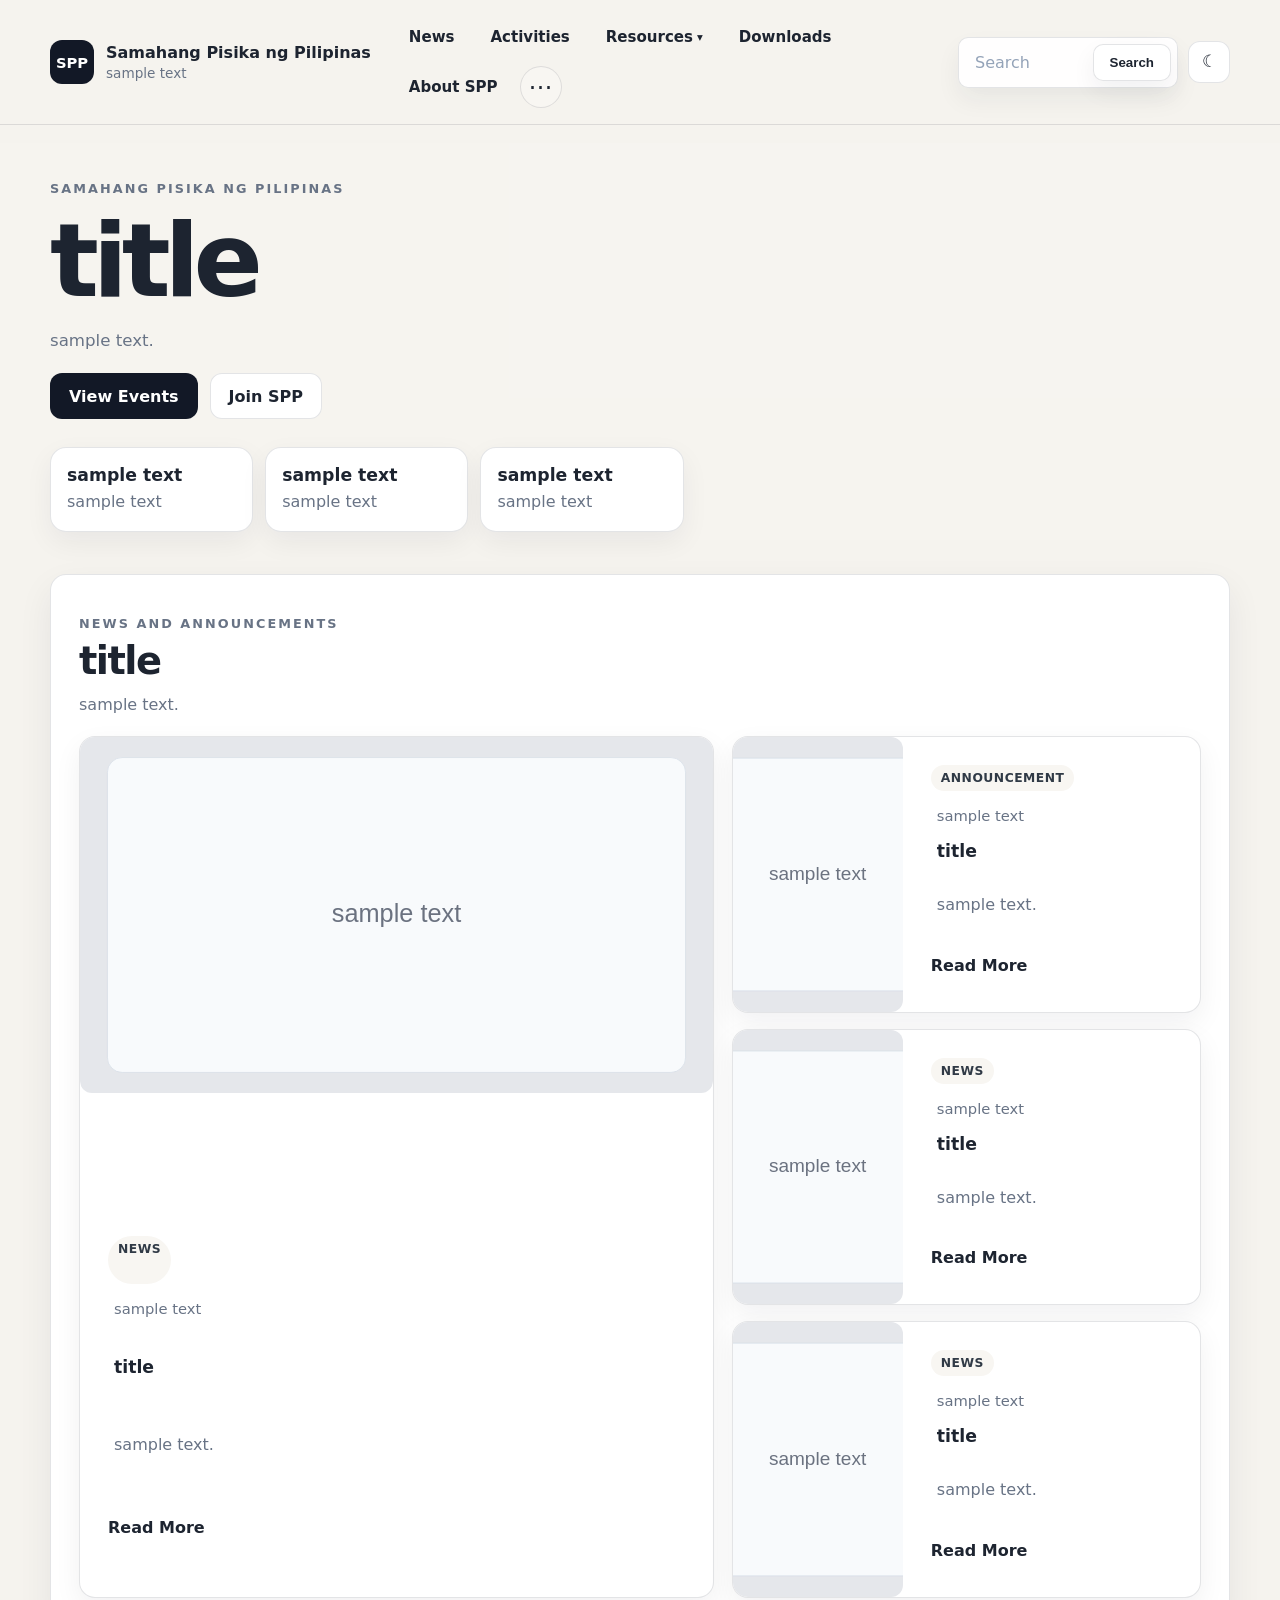
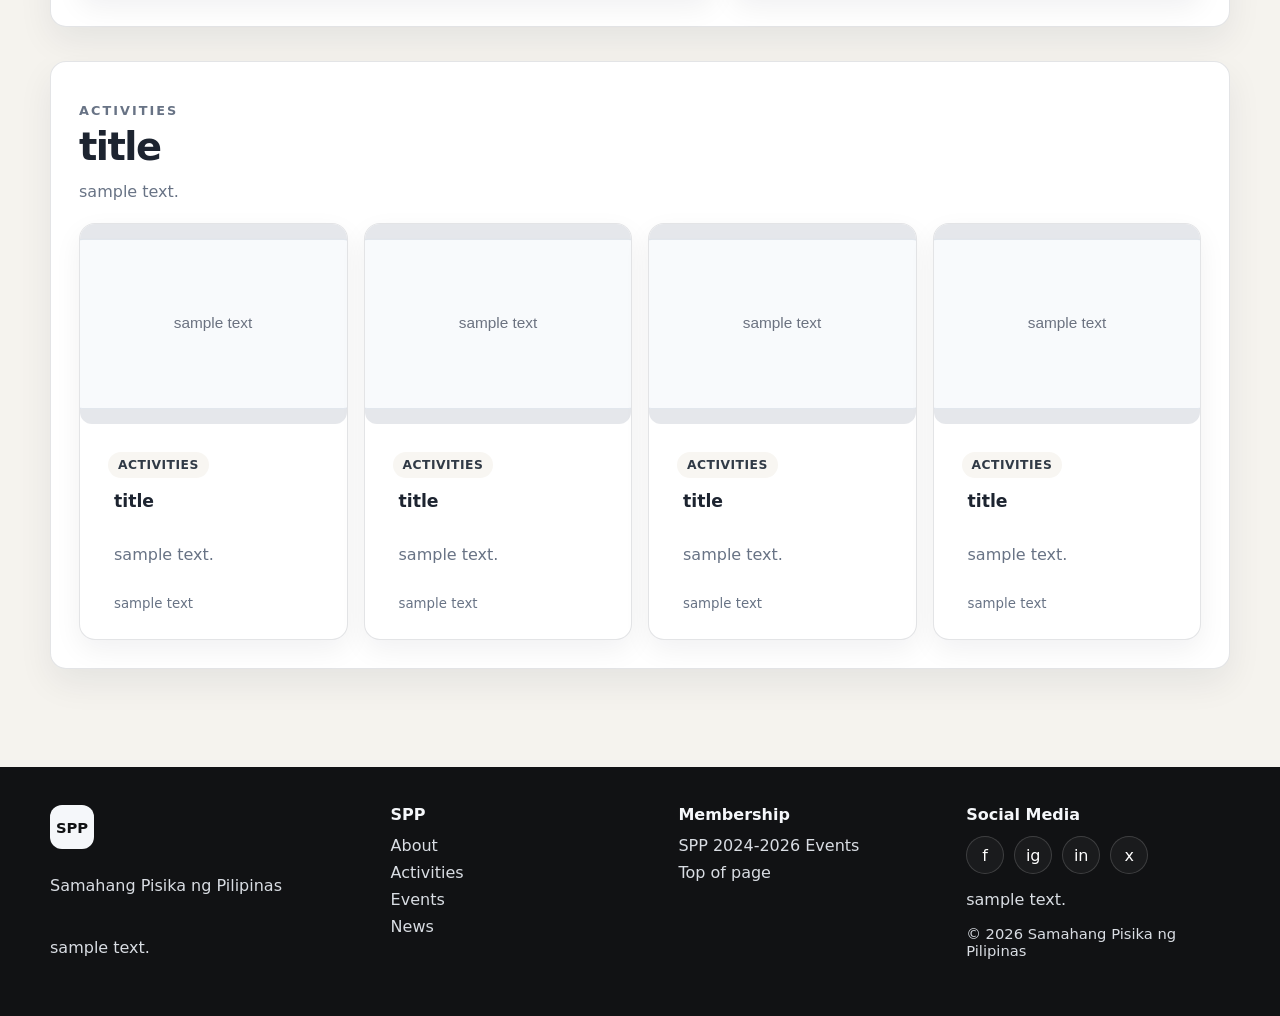
<file: index.html>
<!DOCTYPE html>
<html lang="en">

<head>
    <meta charset="UTF-8" />
    <meta name="viewport" content="width=device-width, initial-scale=1.0" />
    <title>Samahang Pisika ng Pilipinas</title>
    <link rel="stylesheet" href="styles.css" />
    <script src="app.js" defer></script>
</head>

<body>
    <a class="skip-link" href="#main-content">Skip to content</a>

    <header class="site-header">
        <div class="shell header-inner">
            <a class="brand" href="#top" aria-label="Samahang Pisika ng Pilipinas home">
                <span class="brand-mark" aria-hidden="true">SPP</span>
                <span class="brand-copy">
                    <strong>Samahang Pisika ng Pilipinas</strong>
                    <span>sample text</span>
                </span>
            </a>

            <div class="header-nav-group">
                <nav class="desktop-nav" aria-label="Primary navigation">
                    <a href="#news">News</a>
                    <a href="#activities">Activities</a>
                    <div class="nav-dropdown">
                        <a href="#resources" class="nav-dropdown-toggle">Resources <span class="dropdown-chevron">&#x25BE;</span></a>
                        <div class="nav-dropdown-panel" aria-label="Resources submenu">
                            <a href="#membership-faq">Membership FAQ</a>
                            <a href="#proceedings">Proceedings of the SPP</a>
                            <a href="#videos-webinars">Videos and Webinars</a>
                            <a href="#pisika-journal">Pisika Journal</a>
                        </div>
                    </div>
                    <a href="#downloads">Downloads</a>
                    <a href="#about">About SPP</a>
                    <details class="year-menu">
                        <summary aria-label="Open conference year choices">⋯</summary>
                        <div class="year-menu-panel" aria-label="Conference year choices">
                            <a href="spp2024.html" id="year-btn-2024" class="year-menu-link">SPP2024</a>
                            <a href="spp2025.html" id="year-btn-2025" class="year-menu-link">SPP2025</a>
                            <a href="spp2026.html" id="year-btn-2026" class="year-menu-link">SPP2026</a>
                        </div>
                    </details>
                </nav>
            </div>

            <div class="header-tools">
                <form class="search-box" role="search">
                    <input type="search" aria-label="Search the dashboard" placeholder="Search" />
                    <button type="submit">Search</button>
                </form>

                <button class="theme-toggle" type="button" data-theme-toggle aria-label="Switch to dark mode">
                    <span class="theme-icon theme-icon-moon" aria-hidden="true">☾</span>
                    <span class="theme-icon theme-icon-sun" aria-hidden="true">☀</span>
                </button>

                <details class="mobile-nav">
                    <summary class="mobile-nav-toggle" aria-label="Open menu">
                        <span class="hamburger" aria-hidden="true">
                            <span></span>
                            <span></span>
                            <span></span>
                        </span>
                        <span class="mobile-nav-label">Menu</span>
                    </summary>
                    <nav class="mobile-nav-panel" aria-label="Mobile navigation">
                        <a href="#news">News</a>
                        <a href="#activities">Activities</a>
                        <details class="mobile-sub-menu">
                            <summary>Resources <span class="dropdown-chevron">&#x25BE;</span></summary>
                            <div class="mobile-sub-menu-panel">
                                <a href="#membership-faq">Membership FAQ</a>
                                <a href="#proceedings">Proceedings of the SPP</a>
                                <a href="#videos-webinars">Videos and Webinars</a>
                                <a href="#pisika-journal">Pisika Journal</a>
                            </div>
                        </details>
                        <a href="#downloads">Downloads</a>
                        <a href="#about">About SPP</a>
                        <div class="mobile-nav-years" aria-label="Conference year choices">
                            <a href="spp2024.html" id="mob-year-btn-2024" class="year-menu-link">SPP2024</a>
                            <a href="spp2025.html" id="mob-year-btn-2025" class="year-menu-link">SPP2025</a>
                            <a href="spp2026.html" id="mob-year-btn-2026" class="year-menu-link">SPP2026</a>
                        </div>
                    </nav>
                </details>
            </div>
        </div>
    </header>

    <main id="main-content">
        <section class="hero section-shell" id="top">
            <div class="hero-grid shell">
                <div class="hero-copy">
                    <p class="eyebrow">SAMAHANG PISIKA NG PILIPINAS</p>
                    <h1>title</h1>
                    <p class="hero-text">sample text.</p>

                    <div class="hero-actions">
                        <a class="button button-primary" href="#events">View Events</a>
                        <a class="button button-secondary" href="#about">Join SPP</a>
                    </div>

                    <div class="hero-meta" aria-label="Quick highlights">
                        <article>
                            <strong>sample text</strong>
                            <span>sample text</span>
                        </article>
                        <article>
                            <strong>sample text</strong>
                            <span>sample text</span>
                        </article>
                        <article>
                            <strong>sample text</strong>
                            <span>sample text</span>
                        </article>
                    </div>
                </div>
            </div>
        </section>


        <section class="section shell" id="news">
            <div class="section-header">
                <div>
                    <p class="eyebrow">News and Announcements</p>
                    <h2>title</h2>
                    <p>sample text.</p>
                </div>
            </div>

            <div class="news-layout">
                <article class="featured-news">
                    <img src="data:image/svg+xml;charset=UTF-8,<svg xmlns='http://www.w3.org/2000/svg' viewBox='0 0 1200 700'><rect width='1200' height='700' rx='36' fill='%23e5e7eb'/><rect x='52' y='52' width='1096' height='596' rx='28' fill='%23f8fafc' stroke='%23cbd5e1'/><text x='50%25' y='50%25' text-anchor='middle' dominant-baseline='middle' fill='%236b7280' font-family='Segoe UI,Arial,sans-serif' font-size='48'>sample text</text></svg>"
                        alt="sample text" />
                    <div class="card-body">
                        <span class="card-chip">News</span>
                        <p class="card-meta-line">sample text</p>
                        <h3>title</h3>
                        <p>sample text.</p>
                        <a class="text-button" href="#news">Read More</a>
                    </div>
                </article>

                <div class="news-stack">
                    <article class="news-card">
                        <img src="data:image/svg+xml;charset=UTF-8,<svg xmlns='http://www.w3.org/2000/svg' viewBox='0 0 800 520'><rect width='800' height='520' rx='28' fill='%23e5e7eb'/><rect x='40' y='40' width='720' height='440' rx='22' fill='%23f8fafc' stroke='%23cbd5e1'/><text x='50%25' y='50%25' text-anchor='middle' dominant-baseline='middle' fill='%236b7280' font-family='Segoe UI,Arial,sans-serif' font-size='36'>sample text</text></svg>"
                            alt="sample text" />
                        <div class="card-body">
                            <span class="card-chip">Announcement</span>
                            <p class="card-meta-line">sample text</p>
                            <h3>title</h3>
                            <p>sample text.</p>
                            <a class="text-button" href="#news">Read More</a>
                        </div>
                    </article>

                    <article class="news-card">
                        <img src="data:image/svg+xml;charset=UTF-8,<svg xmlns='http://www.w3.org/2000/svg' viewBox='0 0 800 520'><rect width='800' height='520' rx='28' fill='%23e5e7eb'/><rect x='40' y='40' width='720' height='440' rx='22' fill='%23f8fafc' stroke='%23cbd5e1'/><text x='50%25' y='50%25' text-anchor='middle' dominant-baseline='middle' fill='%236b7280' font-family='Segoe UI,Arial,sans-serif' font-size='36'>sample text</text></svg>"
                            alt="sample text" />
                        <div class="card-body">
                            <span class="card-chip">News</span>
                            <p class="card-meta-line">sample text</p>
                            <h3>title</h3>
                            <p>sample text.</p>
                            <a class="text-button" href="#news">Read More</a>
                        </div>
                    </article>

                    <article class="news-card">
                        <img src="data:image/svg+xml;charset=UTF-8,<svg xmlns='http://www.w3.org/2000/svg' viewBox='0 0 800 520'><rect width='800' height='520' rx='28' fill='%23e5e7eb'/><rect x='40' y='40' width='720' height='440' rx='22' fill='%23f8fafc' stroke='%23cbd5e1'/><text x='50%25' y='50%25' text-anchor='middle' dominant-baseline='middle' fill='%236b7280' font-family='Segoe UI,Arial,sans-serif' font-size='36'>sample text</text></svg>"
                            alt="sample text" />
                        <div class="card-body">
                            <span class="card-chip">News</span>
                            <p class="card-meta-line">sample text</p>
                            <h3>title</h3>
                            <p>sample text.</p>
                            <a class="text-button" href="#news">Read More</a>
                        </div>
                    </article>
                </div>
            </div>
        </section>

        <section class="section shell" id="activities">
            <div class="section-header">
                <div>
                    <p class="eyebrow">Activities</p>
                    <h2>title</h2>
                    <p>sample text.</p>
                </div>
            </div>

            <div class="card-grid activity-grid">
                <article class="content-card">
                    <img src="data:image/svg+xml;charset=UTF-8,<svg xmlns='http://www.w3.org/2000/svg' viewBox='0 0 800 520'><rect width='800' height='520' rx='28' fill='%23e5e7eb'/><rect x='40' y='40' width='720' height='440' rx='22' fill='%23f8fafc' stroke='%23cbd5e1'/><text x='50%25' y='50%25' text-anchor='middle' dominant-baseline='middle' fill='%236b7280' font-family='Segoe UI,Arial,sans-serif' font-size='40'>sample text</text></svg>"
                        alt="sample text" />
                    <div class="card-body">
                        <span class="card-chip">Activities</span>
                        <h3>title</h3>
                        <p>sample text.</p>
                        <small>sample text</small>
                    </div>
                </article>

                <article class="content-card">
                    <img src="data:image/svg+xml;charset=UTF-8,<svg xmlns='http://www.w3.org/2000/svg' viewBox='0 0 800 520'><rect width='800' height='520' rx='28' fill='%23e5e7eb'/><rect x='40' y='40' width='720' height='440' rx='22' fill='%23f8fafc' stroke='%23cbd5e1'/><text x='50%25' y='50%25' text-anchor='middle' dominant-baseline='middle' fill='%236b7280' font-family='Segoe UI,Arial,sans-serif' font-size='40'>sample text</text></svg>"
                        alt="sample text" />
                    <div class="card-body">
                        <span class="card-chip">Activities</span>
                        <h3>title</h3>
                        <p>sample text.</p>
                        <small>sample text</small>
                    </div>
                </article>

                <article class="content-card">
                    <img src="data:image/svg+xml;charset=UTF-8,<svg xmlns='http://www.w3.org/2000/svg' viewBox='0 0 800 520'><rect width='800' height='520' rx='28' fill='%23e5e7eb'/><rect x='40' y='40' width='720' height='440' rx='22' fill='%23f8fafc' stroke='%23cbd5e1'/><text x='50%25' y='50%25' text-anchor='middle' dominant-baseline='middle' fill='%236b7280' font-family='Segoe UI,Arial,sans-serif' font-size='40'>sample text</text></svg>"
                        alt="sample text" />
                    <div class="card-body">
                        <span class="card-chip">Activities</span>
                        <h3>title</h3>
                        <p>sample text.</p>
                        <small>sample text</small>
                    </div>
                </article>

                <article class="content-card">
                    <img src="data:image/svg+xml;charset=UTF-8,<svg xmlns='http://www.w3.org/2000/svg' viewBox='0 0 800 520'><rect width='800' height='520' rx='28' fill='%23e5e7eb'/><rect x='40' y='40' width='720' height='440' rx='22' fill='%23f8fafc' stroke='%23cbd5e1'/><text x='50%25' y='50%25' text-anchor='middle' dominant-baseline='middle' fill='%236b7280' font-family='Segoe UI,Arial,sans-serif' font-size='40'>sample text</text></svg>"
                        alt="sample text" />
                    <div class="card-body">
                        <span class="card-chip">Activities</span>
                        <h3>title</h3>
                        <p>sample text.</p>
                        <small>sample text</small>
                    </div>
                </article>
            </div>
        </section>


    </main>

    <footer class="site-footer">
        <div class="shell footer-grid">
            <div class="footer-brand">
                <div class="brand-mark" aria-hidden="true">SPP</div>
                <p>Samahang Pisika ng Pilipinas</p>
                <p>sample text.</p>
            </div>

            <div>
                <h3>SPP</h3>
                <a href="#about">About</a>
                <a href="#activities">Activities</a>
                <a href="#events">Events</a>
                <a href="#news">News</a>
            </div>

            <div>
                <h3>Membership</h3>
                <a href="#years">SPP 2024-2026 Events</a>
                <a href="#top">Top of page</a>
            </div>

            <div>
                <h3>Social Media</h3>
                <div class="social-links" aria-label="Social media links">
                    <a href="#top" aria-label="Facebook">f</a>
                    <a href="#top" aria-label="Instagram">ig</a>
                    <a href="#top" aria-label="LinkedIn">in</a>
                    <a href="#top" aria-label="X">x</a>
                </div>
                <p>sample text.</p>
                <p class="copyright">© 2026 Samahang Pisika ng Pilipinas</p>
            </div>
        </div>
    </footer>
</body>

</html>
</file>
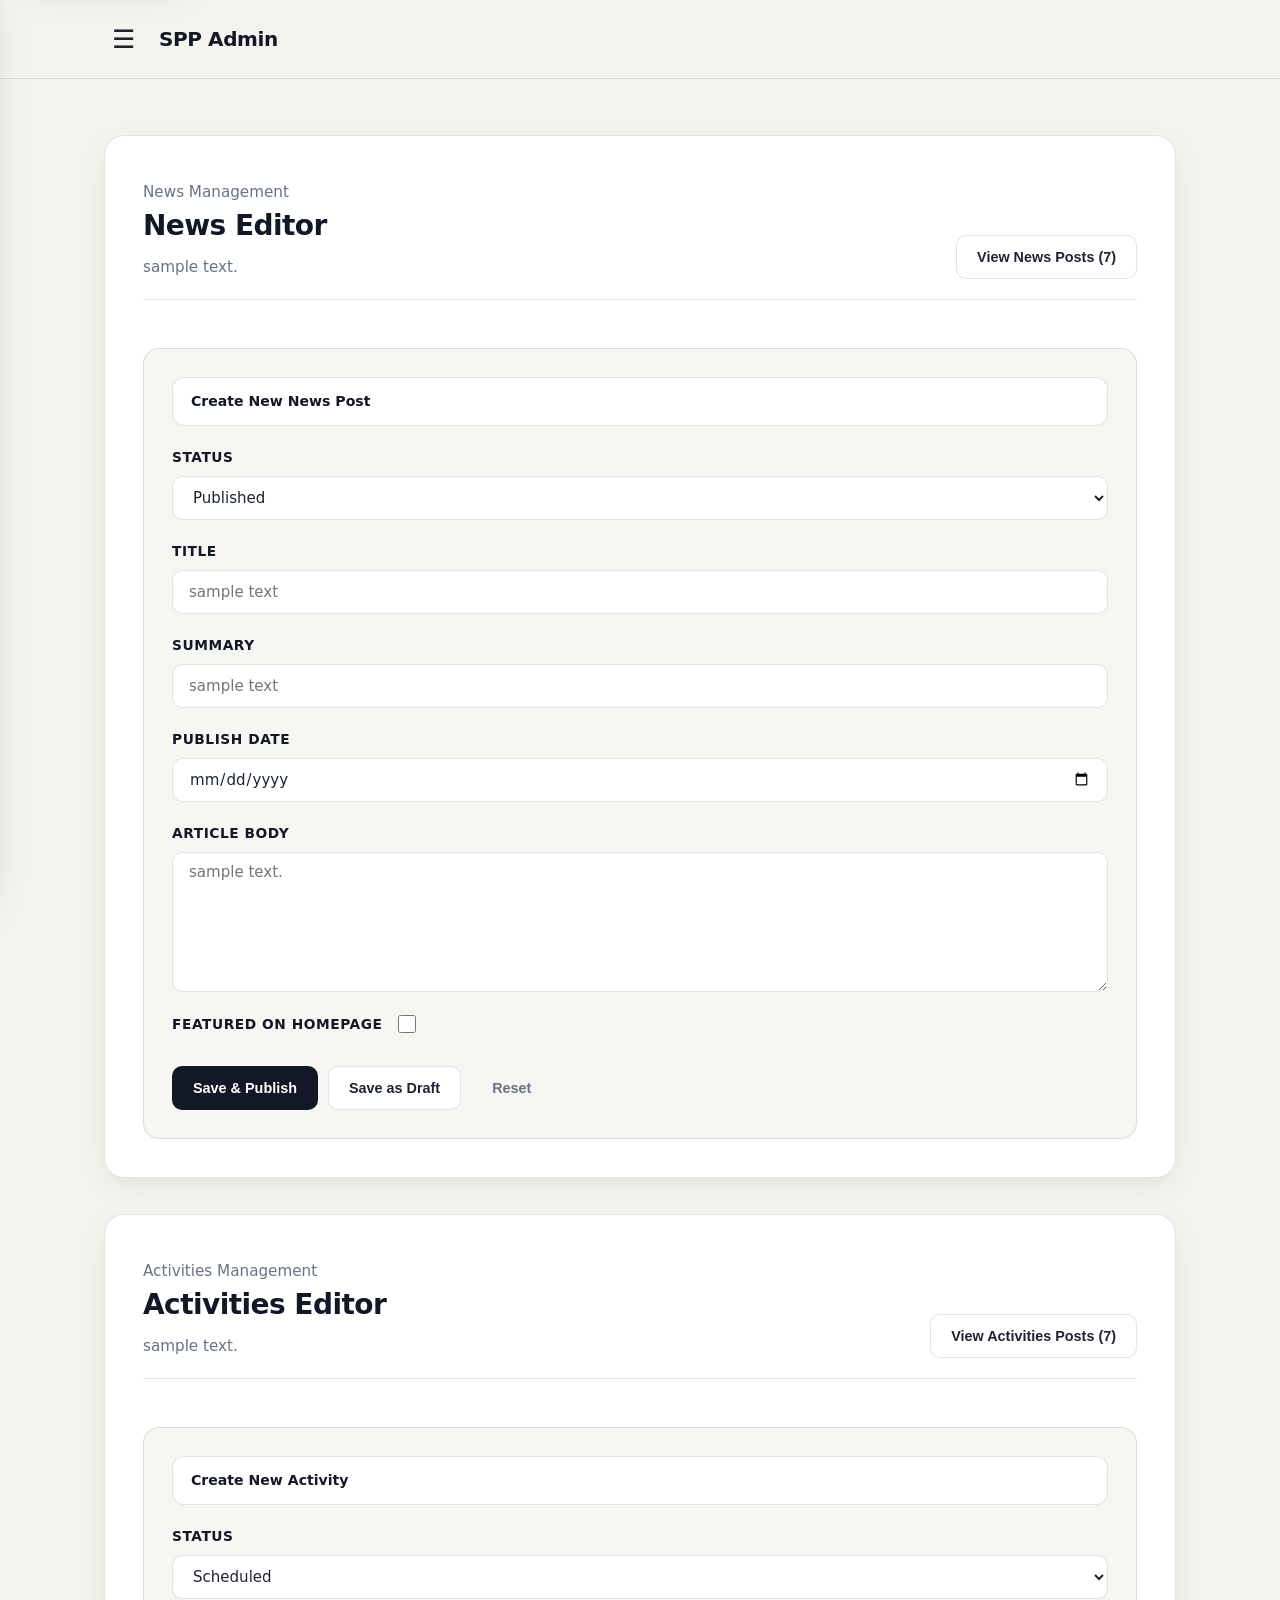
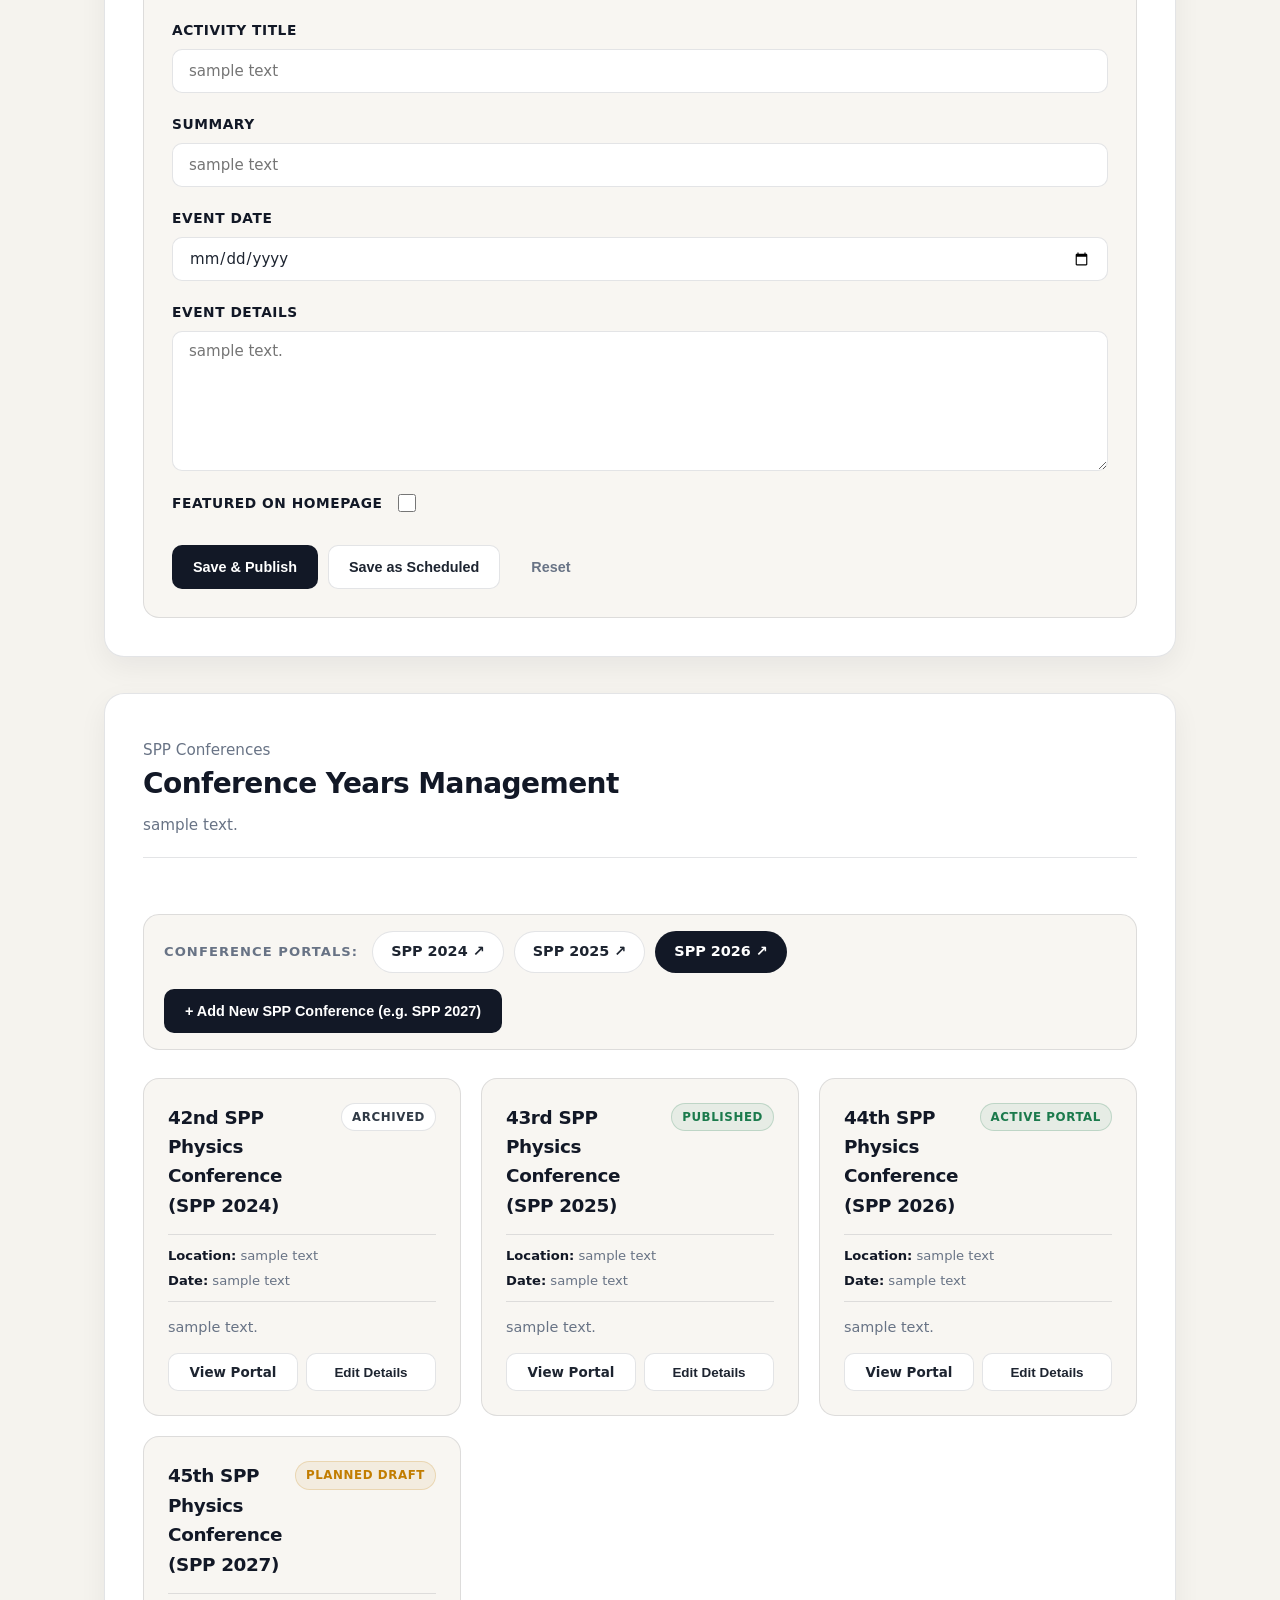
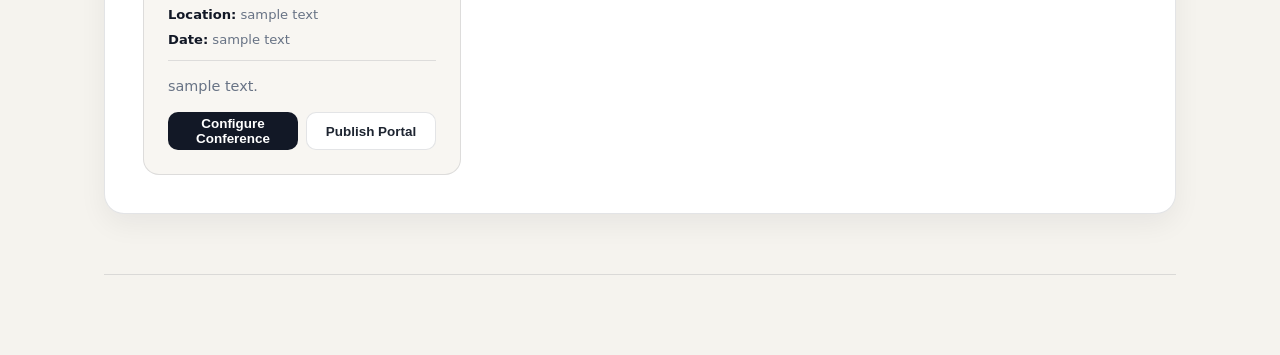
<file: AdminDashboard.html>
<!DOCTYPE html>
<html lang="en">

<head>
	<meta charset="UTF-8" />
	<meta name="viewport" content="width=device-width, initial-scale=1.0" />
	<title>SPP Admin Dashboard</title>
	<link rel="stylesheet" href="admin/styles.css?v=20260803" />
	<script src="admin/app.js?v=20260803" defer></script>
</head>

<body>
	<a class="skip-link" href="#main-content">Skip to content</a>

	<div class="dashboard-shell">
		<header class="mobile-topbar" data-mobile-header>
			<div class="topbar-inner">
				<button class="menu-toggle" type="button" aria-label="Toggle menu" data-menu-toggle>
					<span class="menu-toggle-icon" aria-hidden="true">☰</span>
				</button>
				<div class="mobile-brand">SPP Admin</div>
			</div>
		</header>

		<aside class="dashboard-sidebar" data-sidebar>
			<button class="menu-close" type="button" aria-label="Close menu" data-menu-close>×</button>
			<div class="brand-block">
				<div class="brand-mark" aria-hidden="true">SPP</div>
				<div class="brand-copy">
					<p class="eyebrow">Admin</p>
					<h1>Samahang Pisika ng Pilipinas</h1>
					<p class="brand-desc">sample text.</p>
				</div>
			</div>

			<nav class="dashboard-nav" aria-label="Dashboard sections">
				<a href="#news-section" data-nav-link>News</a>
				<a href="#activities-section" data-nav-link>Activities</a>
				<a href="#conferences" data-nav-link>Conferences</a>
			</nav>

			<div class="sidebar-footer">
				<a class="ghost-button" href="index.html" aria-label="Go to user side">
					<span aria-hidden="true">⌂</span>
					<span>Go to User Side</span>
				</a>
				<button class="theme-toggle" type="button" data-theme-toggle aria-label="Switch to dark mode">
					<span class="theme-icon theme-icon-moon" aria-hidden="true">☾</span>
					<span class="theme-icon theme-icon-sun" aria-hidden="true">☀</span>
				</button>
			</div>
		</aside>

		<main id="main-content" class="dashboard-main">
			<section class="panel editor-panel" id="news-section">
				<div class="panel-view" data-news-view="editor">
					<div class="section-panel-head">
						<div>
							<p class="panel-kicker">News Management</p>
							<h2>News Editor</h2>
							<p>sample text.</p>
						</div>
						<div>
							<button type="button" class="button button-secondary" data-show-news-posts>
								View News Posts (<span data-news-count-badge>0</span>)
							</button>
						</div>
					</div>

					<form class="compose-form" data-news-form>
						<div class="editor-status-banner" data-news-banner>
							<span data-news-banner-text>Create New News Post</span>
							<button type="button" class="item-action" data-news-cancel-edit style="display: none;">Cancel Edit</button>
						</div>

						<input type="hidden" name="editingId" value="" />

						<label class="field-row">
							<span>Status</span>
							<select name="status">
								<option value="draft">Draft</option>
								<option value="published" selected>Published</option>
								<option value="scheduled">Scheduled</option>
								<option value="archived">Archived</option>
							</select>
						</label>

						<label class="field-row">
							<span>Title</span>
							<input type="text" name="title" placeholder="sample text" required />
						</label>

						<label class="field-row">
							<span>Summary</span>
							<input type="text" name="summary" placeholder="sample text" />
						</label>

						<label class="field-row">
							<span>Publish date</span>
							<input type="date" name="publishDate" />
						</label>

						<label class="field-row field-row-wide">
							<span>Article Body</span>
							<textarea name="body" rows="6" placeholder="sample text."></textarea>
						</label>

						<label class="field-row field-row-inline">
							<span>Featured on homepage</span>
							<input type="checkbox" name="featureOnHomepage" />
						</label>

						<div class="form-actions">
							<button type="submit" class="button button-primary" data-news-submit-primary>Save & Publish</button>
							<button type="submit" class="button button-secondary" data-status-override="draft" data-news-submit-secondary>Save as Draft</button>
							<button type="reset" class="button button-quiet">Reset</button>
						</div>
					</form>
				</div>

				<div class="panel-view is-hidden" data-news-view="posts">
					<div class="section-panel-head">
						<div>
							<p class="panel-kicker">News Management</p>
							<h2>All News Posts</h2>
							<p>sample text.</p>
						</div>
						<div>
							<button type="button" class="button button-primary" data-show-news-editor>
								← Back to News Editor
							</button>
						</div>
					</div>

					<div class="posts-view-wrapper">
						<div class="queue-toolbar">
							<div class="queue-filters" aria-label="News filters">
								<button type="button" class="filter-tab active" data-news-filter="all">All (<span data-news-filter-all-count>0</span>)</button>
								<button type="button" class="filter-tab" data-news-filter="published">Published (<span data-news-filter-published-count>0</span>)</button>
								<button type="button" class="filter-tab" data-news-filter="scheduled">Scheduled (<span data-news-filter-scheduled-count>0</span>)</button>
								<button type="button" class="filter-tab" data-news-filter="draft">Drafts (<span data-news-filter-draft-count>0</span>)</button>
								<button type="button" class="filter-tab" data-news-filter="archived">Archived (<span data-news-filter-archived-count>0</span>)</button>
							</div>
						</div>

						<div class="queue-table-head" aria-hidden="true">
							<span>Title & Summary</span>
							<span>Status</span>
							<span>Date</span>
							<span>Actions</span>
						</div>

						<div class="queue-list" data-news-list></div>

						<div class="queue-pagination" data-news-pagination style="display: none;">
							<span class="pagination-info" data-news-pagination-info>Showing 3 of 8 posts</span>
							<button type="button" class="button button-secondary" data-news-load-more>View More Posts</button>
						</div>
					</div>
				</div>
			</section>

			<section class="panel editor-panel" id="activities-section">
				<div class="panel-view" data-activity-view="editor">
					<div class="section-panel-head">
						<div>
							<p class="panel-kicker">Activities Management</p>
							<h2>Activities Editor</h2>
							<p>sample text.</p>
						</div>
						<div>
							<button type="button" class="button button-secondary" data-show-activity-posts>
								View Activities Posts (<span data-activity-count-badge>0</span>)
							</button>
						</div>
					</div>

					<form class="compose-form" data-activity-form>
						<div class="editor-status-banner" data-activity-banner>
							<span data-activity-banner-text>Create New Activity</span>
							<button type="button" class="item-action" data-activity-cancel-edit style="display: none;">Cancel Edit</button>
						</div>

						<input type="hidden" name="editingId" value="" />

						<label class="field-row">
							<span>Status</span>
							<select name="status">
								<option value="scheduled" selected>Scheduled</option>
								<option value="published">Published</option>
								<option value="draft">Draft</option>
								<option value="archived">Archived</option>
							</select>
						</label>

						<label class="field-row">
							<span>Activity Title</span>
							<input type="text" name="title" placeholder="sample text" required />
						</label>

						<label class="field-row">
							<span>Summary</span>
							<input type="text" name="summary" placeholder="sample text" />
						</label>

						<label class="field-row">
							<span>Event Date</span>
							<input type="date" name="publishDate" />
						</label>

						<label class="field-row field-row-wide">
							<span>Event Details</span>
							<textarea name="body" rows="6" placeholder="sample text."></textarea>
						</label>

						<label class="field-row field-row-inline">
							<span>Featured on homepage</span>
							<input type="checkbox" name="featureOnHomepage" />
						</label>

						<div class="form-actions">
							<button type="submit" class="button button-primary" data-activity-submit-primary>Save & Publish</button>
							<button type="submit" class="button button-secondary" data-status-override="scheduled" data-activity-submit-secondary>Save as Scheduled</button>
							<button type="reset" class="button button-quiet">Reset</button>
						</div>
					</form>
				</div>

				<div class="panel-view is-hidden" data-activity-view="posts">
					<div class="section-panel-head">
						<div>
							<p class="panel-kicker">Activities Management</p>
							<h2>All Activities</h2>
							<p>sample text.</p>
						</div>
						<div>
							<button type="button" class="button button-primary" data-show-activity-editor>
								← Back to Activities Editor
							</button>
						</div>
					</div>

					<div class="posts-view-wrapper">
						<div class="queue-toolbar">
							<div class="queue-filters" aria-label="Activity filters">
								<button type="button" class="filter-tab active" data-activity-filter="all">All (<span data-activity-filter-all-count>0</span>)</button>
								<button type="button" class="filter-tab" data-activity-filter="published">Published (<span data-activity-filter-published-count>0</span>)</button>
								<button type="button" class="filter-tab" data-activity-filter="scheduled">Scheduled (<span data-activity-filter-scheduled-count>0</span>)</button>
								<button type="button" class="filter-tab" data-activity-filter="draft">Drafts (<span data-activity-filter-draft-count>0</span>)</button>
								<button type="button" class="filter-tab" data-activity-filter="archived">Archived (<span data-activity-filter-archived-count>0</span>)</button>
							</div>
						</div>

						<div class="queue-table-head" aria-hidden="true">
							<span>Title & Summary</span>
							<span>Status</span>
							<span>Date</span>
							<span>Actions</span>
						</div>

						<div class="queue-list" data-activity-list></div>

						<div class="queue-pagination" data-activity-pagination style="display: none;">
							<span class="pagination-info" data-activity-pagination-info>Showing 3 of 8 posts</span>
							<button type="button" class="button button-secondary" data-activity-load-more>View More Posts</button>
						</div>
					</div>
				</div>
			</section>

			<section class="panel conference-panel" id="conferences">
				<div class="section-panel-head">
					<div>
						<p class="panel-kicker">SPP Conferences</p>
						<h2>Conference Years Management</h2>
						<p>sample text.</p>
					</div>
				</div>

				<div class="conference-toolbar">
					<div class="conference-years-group" aria-label="Conference choices">
						<span class="conference-years-label">Conference Portals:</span>
						<a href="spp2024.html" class="conference-year-btn" target="_blank" aria-label="Open SPP 2024 page">SPP 2024 ↗</a>
						<a href="spp2025.html" class="conference-year-btn" target="_blank" aria-label="Open SPP 2025 page">SPP 2025 ↗</a>
						<a href="spp2026.html" class="conference-year-btn active" target="_blank" aria-label="Open SPP 2026 page">SPP 2026 ↗</a>
					</div>
					<button type="button" class="button button-primary" aria-label="Add new conference year">+ Add New SPP Conference (e.g. SPP 2027)</button>
				</div>

				<div class="conference-grid">
					<article class="conference-card">
						<div class="conference-card-head">
							<h3>42nd SPP Physics Conference (SPP 2024)</h3>
							<span class="conference-badge">Archived</span>
						</div>
						<div class="conference-card-meta">
							<span><strong>Location:</strong> sample text</span>
							<span><strong>Date:</strong> sample text</span>
						</div>
						<p>sample text.</p>
						<div class="conference-card-actions">
							<a href="spp2024.html" class="button button-secondary" target="_blank">View Portal</a>
							<button type="button" class="button button-secondary">Edit Details</button>
						</div>
					</article>

					<article class="conference-card">
						<div class="conference-card-head">
							<h3>43rd SPP Physics Conference (SPP 2025)</h3>
							<span class="conference-badge active">Published</span>
						</div>
						<div class="conference-card-meta">
							<span><strong>Location:</strong> sample text</span>
							<span><strong>Date:</strong> sample text</span>
						</div>
						<p>sample text.</p>
						<div class="conference-card-actions">
							<a href="spp2025.html" class="button button-secondary" target="_blank">View Portal</a>
							<button type="button" class="button button-secondary">Edit Details</button>
						</div>
					</article>

					<article class="conference-card">
						<div class="conference-card-head">
							<h3>44th SPP Physics Conference (SPP 2026)</h3>
							<span class="conference-badge active">Active Portal</span>
						</div>
						<div class="conference-card-meta">
							<span><strong>Location:</strong> sample text</span>
							<span><strong>Date:</strong> sample text</span>
						</div>
						<p>sample text.</p>
						<div class="conference-card-actions">
							<a href="spp2026.html" class="button button-secondary" target="_blank">View Portal</a>
							<button type="button" class="button button-secondary">Edit Details</button>
						</div>
					</article>

					<article class="conference-card">
						<div class="conference-card-head">
							<h3>45th SPP Physics Conference (SPP 2027)</h3>
							<span class="conference-badge upcoming">Planned Draft</span>
						</div>
						<div class="conference-card-meta">
							<span><strong>Location:</strong> sample text</span>
							<span><strong>Date:</strong> sample text</span>
						</div>
						<p>sample text.</p>
						<div class="conference-card-actions">
							<button type="button" class="button button-primary">Configure Conference</button>
							<button type="button" class="button button-secondary">Publish Portal</button>
						</div>
					</article>
				</div>
			</section>

			<footer class="site-footer">
			</footer>
		</main>
	</div>
</body>

</html>
</file>
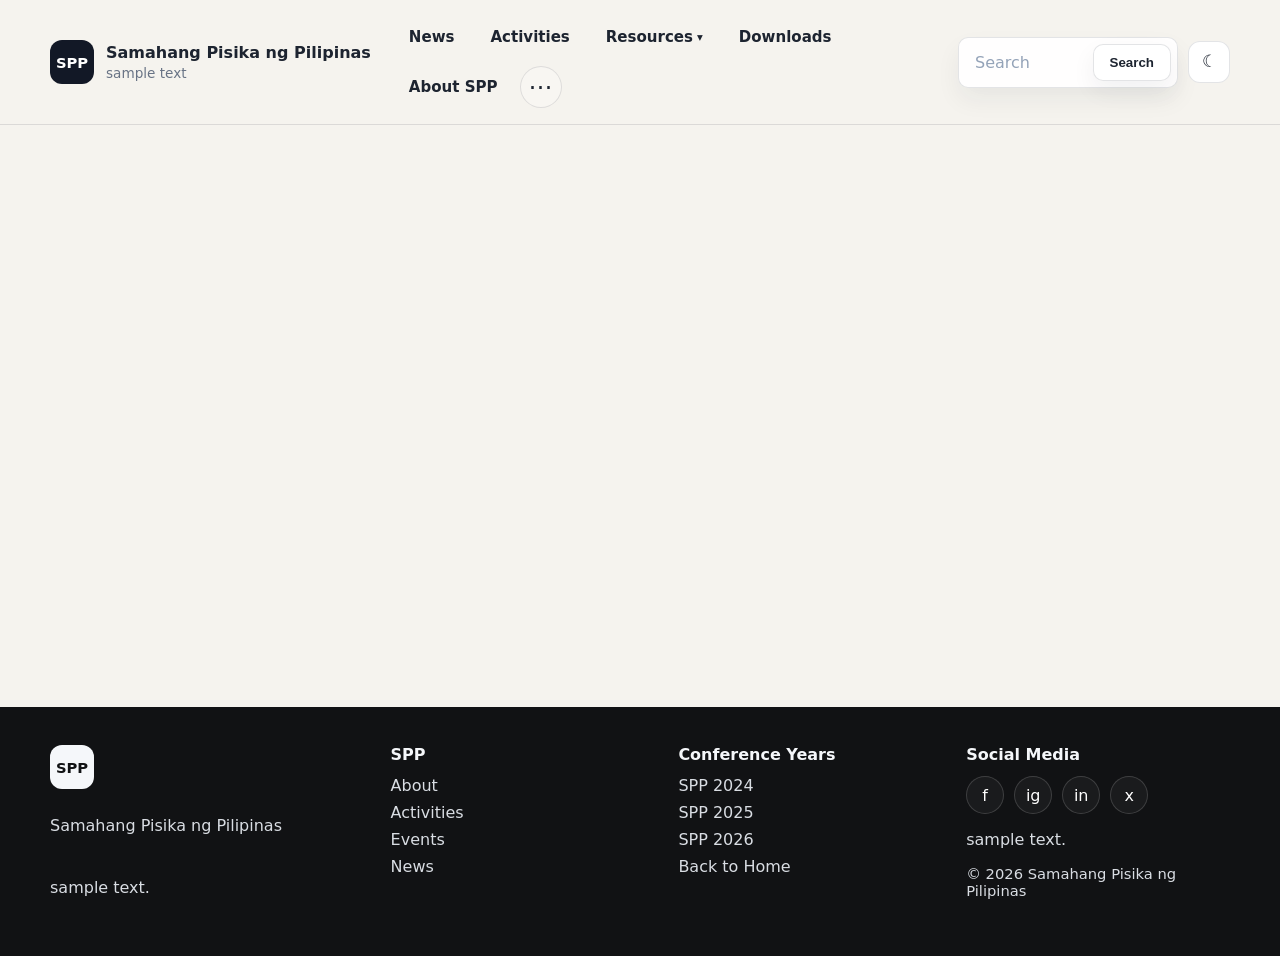
<file: spp2024.html>
<!DOCTYPE html>
<html lang="en">

<head>
    <meta charset="UTF-8" />
    <meta name="viewport" content="width=device-width, initial-scale=1.0" />
    <title>SPP 2024 | Samahang Pisika ng Pilipinas</title>
    <meta name="description" content="SPP 2024 conference year page &mdash; Samahang Pisika ng Pilipinas." />
    <link rel="stylesheet" href="styles.css" />
    <script src="spp2024.js" defer></script>
</head>

<body>
    <a class="skip-link" href="#main-content">Skip to content</a>

    <header class="site-header">
        <div class="shell header-inner">
            <a class="brand" href="index.html" aria-label="Samahang Pisika ng Pilipinas home">
                <span class="brand-mark" aria-hidden="true">SPP</span>
                <span class="brand-copy">
                    <strong>Samahang Pisika ng Pilipinas</strong>
                    <span>sample text</span>
                </span>
            </a>

            <div class="header-nav-group">
                <nav class="desktop-nav" aria-label="Primary navigation">
                    <a href="index.html#news">News</a>
                    <a href="index.html#activities">Activities</a>
                    <div class="nav-dropdown">
                        <a href="index.html#resources" class="nav-dropdown-toggle">Resources <span class="dropdown-chevron">&#x25BE;</span></a>
                        <div class="nav-dropdown-panel" aria-label="Resources submenu">
                            <a href="#membership-faq">Membership FAQ</a>
                            <a href="#proceedings">Proceedings of the SPP</a>
                            <a href="#videos-webinars">Videos and Webinars</a>
                            <a href="#pisika-journal">Pisika Journal</a>
                        </div>
                    </div>
                    <a href="index.html#downloads">Downloads</a>
                    <a href="index.html#about">About SPP</a>
                    <details class="year-menu">
                        <summary aria-label="Open conference year choices">&#x22EF;</summary>
                        <div class="year-menu-panel" aria-label="Conference year choices">
                            <a href="spp2024.html" id="nav-year-2024" class="year-menu-link active" aria-current="page">SPP2024</a>
                            <a href="spp2025.html" id="nav-year-2025" class="year-menu-link">SPP2025</a>
                            <a href="spp2026.html" id="nav-year-2026" class="year-menu-link">SPP2026</a>
                        </div>
                    </details>
                </nav>
            </div>

            <div class="header-tools">
                <form class="search-box" role="search">
                    <input type="search" aria-label="Search the dashboard" placeholder="Search" />
                    <button type="submit">Search</button>
                </form>

                <button class="theme-toggle" type="button" data-theme-toggle aria-label="Switch to dark mode">
                    <span class="theme-icon theme-icon-moon" aria-hidden="true">&#x263E;</span>
                    <span class="theme-icon theme-icon-sun" aria-hidden="true">&#x2600;</span>
                </button>

                <details class="mobile-nav">
                    <summary class="mobile-nav-toggle" aria-label="Open menu">
                        <span class="hamburger" aria-hidden="true">
                            <span></span>
                            <span></span>
                            <span></span>
                        </span>
                        <span class="mobile-nav-label">Menu</span>
                    </summary>
                    <nav class="mobile-nav-panel" aria-label="Mobile navigation">
                        <a href="index.html#news">News</a>
                        <a href="index.html#activities">Activities</a>
                        <details class="mobile-sub-menu">
                            <summary>Resources <span class="dropdown-chevron">&#x25BE;</span></summary>
                            <div class="mobile-sub-menu-panel">
                                <a href="#membership-faq">Membership FAQ</a>
                                <a href="#proceedings">Proceedings of the SPP</a>
                                <a href="#videos-webinars">Videos and Webinars</a>
                                <a href="#pisika-journal">Pisika Journal</a>
                            </div>
                        </details>
                        <a href="index.html#downloads">Downloads</a>
                        <a href="index.html#about">About SPP</a>
                        <div class="mobile-nav-years" aria-label="Conference year choices">
                            <a href="spp2024.html" class="year-menu-link active" aria-current="page">SPP2024</a>
                            <a href="spp2025.html" class="year-menu-link">SPP2025</a>
                            <a href="spp2026.html" class="year-menu-link">SPP2026</a>
                        </div>
                    </nav>
                </details>
            </div>
        </div>
    </header>

    <main id="main-content" class="shell" style="min-height: 60vh;">
    </main>

    <footer class="site-footer">
        <div class="shell footer-grid">
            <div class="footer-brand">
                <div class="brand-mark" aria-hidden="true">SPP</div>
                <p>Samahang Pisika ng Pilipinas</p>
                <p>sample text.</p>
            </div>

            <div>
                <h3>SPP</h3>
                <a href="index.html#about">About</a>
                <a href="index.html#activities">Activities</a>
                <a href="index.html#events">Events</a>
                <a href="index.html#news">News</a>
            </div>

            <div>
                <h3>Conference Years</h3>
                <a href="spp2024.html">SPP 2024</a>
                <a href="spp2025.html">SPP 2025</a>
                <a href="spp2026.html">SPP 2026</a>
                <a href="index.html">Back to Home</a>
            </div>

            <div>
                <h3>Social Media</h3>
                <div class="social-links" aria-label="Social media links">
                    <a href="#top" aria-label="Facebook">f</a>
                    <a href="#top" aria-label="Instagram">ig</a>
                    <a href="#top" aria-label="LinkedIn">in</a>
                    <a href="#top" aria-label="X">x</a>
                </div>
                <p>sample text.</p>
                <p class="copyright">&#x00A9; 2026 Samahang Pisika ng Pilipinas</p>
            </div>
        </div>
    </footer>
</body>

</html>
</file>
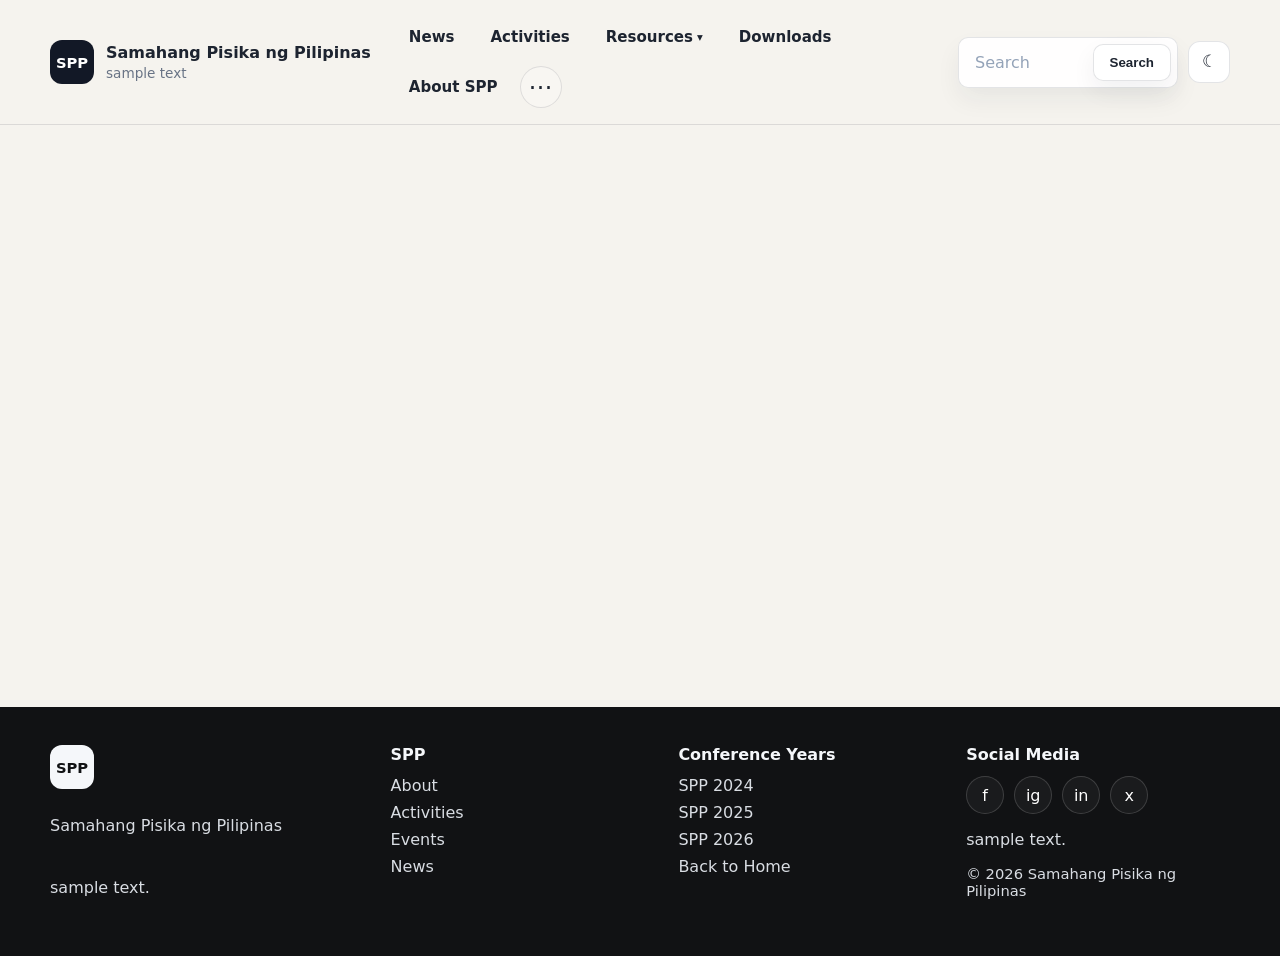
<file: spp2025.html>
<!DOCTYPE html>
<html lang="en">

<head>
    <meta charset="UTF-8" />
    <meta name="viewport" content="width=device-width, initial-scale=1.0" />
    <title>SPP 2025 | Samahang Pisika ng Pilipinas</title>
    <meta name="description" content="SPP 2025 conference year page &mdash; Samahang Pisika ng Pilipinas." />
    <link rel="stylesheet" href="styles.css" />
    <script src="spp2025.js" defer></script>
</head>

<body>
    <a class="skip-link" href="#main-content">Skip to content</a>

    <header class="site-header">
        <div class="shell header-inner">
            <a class="brand" href="index.html" aria-label="Samahang Pisika ng Pilipinas home">
                <span class="brand-mark" aria-hidden="true">SPP</span>
                <span class="brand-copy">
                    <strong>Samahang Pisika ng Pilipinas</strong>
                    <span>sample text</span>
                </span>
            </a>

            <div class="header-nav-group">
                <nav class="desktop-nav" aria-label="Primary navigation">
                    <a href="index.html#news">News</a>
                    <a href="index.html#activities">Activities</a>
                    <div class="nav-dropdown">
                        <a href="index.html#resources" class="nav-dropdown-toggle">Resources <span class="dropdown-chevron">&#x25BE;</span></a>
                        <div class="nav-dropdown-panel" aria-label="Resources submenu">
                            <a href="#membership-faq">Membership FAQ</a>
                            <a href="#proceedings">Proceedings of the SPP</a>
                            <a href="#videos-webinars">Videos and Webinars</a>
                            <a href="#pisika-journal">Pisika Journal</a>
                        </div>
                    </div>
                    <a href="index.html#downloads">Downloads</a>
                    <a href="index.html#about">About SPP</a>
                    <details class="year-menu">
                        <summary aria-label="Open conference year choices">&#x22EF;</summary>
                        <div class="year-menu-panel" aria-label="Conference year choices">
                            <a href="spp2024.html" id="nav-year-2024" class="year-menu-link">SPP2024</a>
                            <a href="spp2025.html" id="nav-year-2025" class="year-menu-link active" aria-current="page">SPP2025</a>
                            <a href="spp2026.html" id="nav-year-2026" class="year-menu-link">SPP2026</a>
                        </div>
                    </details>
                </nav>
            </div>

            <div class="header-tools">
                <form class="search-box" role="search">
                    <input type="search" aria-label="Search the dashboard" placeholder="Search" />
                    <button type="submit">Search</button>
                </form>

                <button class="theme-toggle" type="button" data-theme-toggle aria-label="Switch to dark mode">
                    <span class="theme-icon theme-icon-moon" aria-hidden="true">&#x263E;</span>
                    <span class="theme-icon theme-icon-sun" aria-hidden="true">&#x2600;</span>
                </button>

                <details class="mobile-nav">
                    <summary class="mobile-nav-toggle" aria-label="Open menu">
                        <span class="hamburger" aria-hidden="true">
                            <span></span>
                            <span></span>
                            <span></span>
                        </span>
                        <span class="mobile-nav-label">Menu</span>
                    </summary>
                    <nav class="mobile-nav-panel" aria-label="Mobile navigation">
                        <a href="index.html#news">News</a>
                        <a href="index.html#activities">Activities</a>
                        <details class="mobile-sub-menu">
                            <summary>Resources <span class="dropdown-chevron">&#x25BE;</span></summary>
                            <div class="mobile-sub-menu-panel">
                                <a href="#membership-faq">Membership FAQ</a>
                                <a href="#proceedings">Proceedings of the SPP</a>
                                <a href="#videos-webinars">Videos and Webinars</a>
                                <a href="#pisika-journal">Pisika Journal</a>
                            </div>
                        </details>
                        <a href="index.html#downloads">Downloads</a>
                        <a href="index.html#about">About SPP</a>
                        <div class="mobile-nav-years" aria-label="Conference year choices">
                            <a href="spp2024.html" class="year-menu-link">SPP2024</a>
                            <a href="spp2025.html" class="year-menu-link active" aria-current="page">SPP2025</a>
                            <a href="spp2026.html" class="year-menu-link">SPP2026</a>
                        </div>
                    </nav>
                </details>
            </div>
        </div>
    </header>

    <main id="main-content" class="shell" style="min-height: 60vh;">
    </main>

    <footer class="site-footer">
        <div class="shell footer-grid">
            <div class="footer-brand">
                <div class="brand-mark" aria-hidden="true">SPP</div>
                <p>Samahang Pisika ng Pilipinas</p>
                <p>sample text.</p>
            </div>

            <div>
                <h3>SPP</h3>
                <a href="index.html#about">About</a>
                <a href="index.html#activities">Activities</a>
                <a href="index.html#events">Events</a>
                <a href="index.html#news">News</a>
            </div>

            <div>
                <h3>Conference Years</h3>
                <a href="spp2024.html">SPP 2024</a>
                <a href="spp2025.html">SPP 2025</a>
                <a href="spp2026.html">SPP 2026</a>
                <a href="index.html">Back to Home</a>
            </div>

            <div>
                <h3>Social Media</h3>
                <div class="social-links" aria-label="Social media links">
                    <a href="#top" aria-label="Facebook">f</a>
                    <a href="#top" aria-label="Instagram">ig</a>
                    <a href="#top" aria-label="LinkedIn">in</a>
                    <a href="#top" aria-label="X">x</a>
                </div>
                <p>sample text.</p>
                <p class="copyright">&#x00A9; 2026 Samahang Pisika ng Pilipinas</p>
            </div>
        </div>
    </footer>
</body>

</html>
</file>
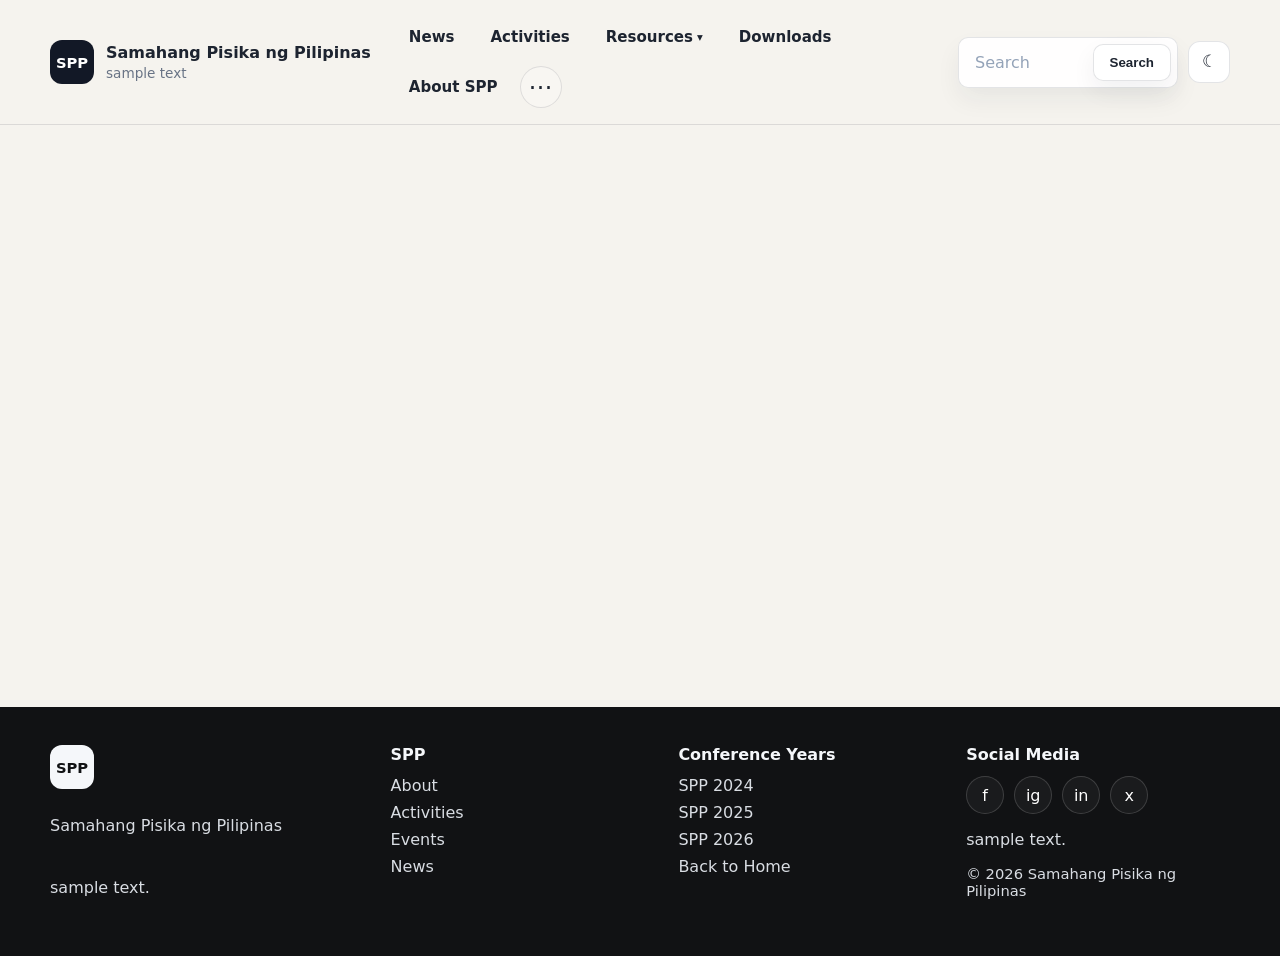
<file: spp2026.html>
<!DOCTYPE html>
<html lang="en">

<head>
    <meta charset="UTF-8" />
    <meta name="viewport" content="width=device-width, initial-scale=1.0" />
    <title>SPP 2026 | Samahang Pisika ng Pilipinas</title>
    <meta name="description" content="SPP 2026 conference year page &mdash; Samahang Pisika ng Pilipinas." />
    <link rel="stylesheet" href="styles.css" />
    <script src="spp2026.js" defer></script>
</head>

<body>
    <a class="skip-link" href="#main-content">Skip to content</a>

    <header class="site-header">
        <div class="shell header-inner">
            <a class="brand" href="index.html" aria-label="Samahang Pisika ng Pilipinas home">
                <span class="brand-mark" aria-hidden="true">SPP</span>
                <span class="brand-copy">
                    <strong>Samahang Pisika ng Pilipinas</strong>
                    <span>sample text</span>
                </span>
            </a>

            <div class="header-nav-group">
                <nav class="desktop-nav" aria-label="Primary navigation">
                    <a href="index.html#news">News</a>
                    <a href="index.html#activities">Activities</a>
                    <div class="nav-dropdown">
                        <a href="index.html#resources" class="nav-dropdown-toggle">Resources <span class="dropdown-chevron">&#x25BE;</span></a>
                        <div class="nav-dropdown-panel" aria-label="Resources submenu">
                            <a href="#membership-faq">Membership FAQ</a>
                            <a href="#proceedings">Proceedings of the SPP</a>
                            <a href="#videos-webinars">Videos and Webinars</a>
                            <a href="#pisika-journal">Pisika Journal</a>
                        </div>
                    </div>
                    <a href="index.html#downloads">Downloads</a>
                    <a href="index.html#about">About SPP</a>
                    <details class="year-menu">
                        <summary aria-label="Open conference year choices">&#x22EF;</summary>
                        <div class="year-menu-panel" aria-label="Conference year choices">
                            <a href="spp2024.html" id="nav-year-2024" class="year-menu-link">SPP2024</a>
                            <a href="spp2025.html" id="nav-year-2025" class="year-menu-link">SPP2025</a>
                            <a href="spp2026.html" id="nav-year-2026" class="year-menu-link active" aria-current="page">SPP2026</a>
                        </div>
                    </details>
                </nav>
            </div>

            <div class="header-tools">
                <form class="search-box" role="search">
                    <input type="search" aria-label="Search the dashboard" placeholder="Search" />
                    <button type="submit">Search</button>
                </form>

                <button class="theme-toggle" type="button" data-theme-toggle aria-label="Switch to dark mode">
                    <span class="theme-icon theme-icon-moon" aria-hidden="true">&#x263E;</span>
                    <span class="theme-icon theme-icon-sun" aria-hidden="true">&#x2600;</span>
                </button>

                <details class="mobile-nav">
                    <summary class="mobile-nav-toggle" aria-label="Open menu">
                        <span class="hamburger" aria-hidden="true">
                            <span></span>
                            <span></span>
                            <span></span>
                        </span>
                        <span class="mobile-nav-label">Menu</span>
                    </summary>
                    <nav class="mobile-nav-panel" aria-label="Mobile navigation">
                        <a href="index.html#news">News</a>
                        <a href="index.html#activities">Activities</a>
                        <details class="mobile-sub-menu">
                            <summary>Resources <span class="dropdown-chevron">&#x25BE;</span></summary>
                            <div class="mobile-sub-menu-panel">
                                <a href="#membership-faq">Membership FAQ</a>
                                <a href="#proceedings">Proceedings of the SPP</a>
                                <a href="#videos-webinars">Videos and Webinars</a>
                                <a href="#pisika-journal">Pisika Journal</a>
                            </div>
                        </details>
                        <a href="index.html#downloads">Downloads</a>
                        <a href="index.html#about">About SPP</a>
                        <div class="mobile-nav-years" aria-label="Conference year choices">
                            <a href="spp2024.html" class="year-menu-link">SPP2024</a>
                            <a href="spp2025.html" class="year-menu-link">SPP2025</a>
                            <a href="spp2026.html" class="year-menu-link active" aria-current="page">SPP2026</a>
                        </div>
                    </nav>
                </details>
            </div>
        </div>
    </header>

    <main id="main-content" class="shell" style="min-height: 60vh;">
    </main>

    <footer class="site-footer">
        <div class="shell footer-grid">
            <div class="footer-brand">
                <div class="brand-mark" aria-hidden="true">SPP</div>
                <p>Samahang Pisika ng Pilipinas</p>
                <p>sample text.</p>
            </div>

            <div>
                <h3>SPP</h3>
                <a href="index.html#about">About</a>
                <a href="index.html#activities">Activities</a>
                <a href="index.html#events">Events</a>
                <a href="index.html#news">News</a>
            </div>

            <div>
                <h3>Conference Years</h3>
                <a href="spp2024.html">SPP 2024</a>
                <a href="spp2025.html">SPP 2025</a>
                <a href="spp2026.html">SPP 2026</a>
                <a href="index.html">Back to Home</a>
            </div>

            <div>
                <h3>Social Media</h3>
                <div class="social-links" aria-label="Social media links">
                    <a href="#top" aria-label="Facebook">f</a>
                    <a href="#top" aria-label="Instagram">ig</a>
                    <a href="#top" aria-label="LinkedIn">in</a>
                    <a href="#top" aria-label="X">x</a>
                </div>
                <p>sample text.</p>
                <p class="copyright">&#x00A9; 2026 Samahang Pisika ng Pilipinas</p>
            </div>
        </div>
    </footer>
</body>

</html>
</file>
<file: styles.css>
/*for index.html*/
:root {
    color-scheme: light;
    --bg: #f5f5f3;
    --bg-2: #f5f5f3;
    --surface: rgba(255, 255, 255, 0.92);
    --surface-strong: #ffffff;
    --text: #1f2937;
    --muted: #6b7280;
    --accent: #475569;
    --accent-2: #64748b;
    --accent-soft: rgba(71, 85, 105, 0.1);
    --border: rgba(31, 41, 55, 0.1);
    --shadow: 0 24px 60px rgba(17, 24, 39, 0.12);
    --radius-xl: 14px;
    --radius-lg: 10px;
    --radius-md: 8px;
    --radius-pill: 10px;
    --max-width: 1180px;
}

* {
    box-sizing: border-box;
}

html {
    scroll-behavior: smooth;
}

body {
    margin: 0;
    font-family: "Trebuchet MS", "Segoe UI", system-ui, sans-serif;
    color: var(--text);
    background: var(--bg);
    min-height: 100vh;
}

body::before {
    content: "";
    position: fixed;
    inset: 0;
    pointer-events: none;
    background: rgba(255, 255, 255, 0.12);
}

a {
    color: inherit;
    text-decoration: none;
}

.shell {
    width: min(calc(100% - 32px), var(--max-width));
    margin: 0 auto;
    position: relative;
    z-index: 1;
}

.topbar {
    display: flex;
    align-items: center;
    justify-content: space-between;
    gap: 16px;
    padding: 22px 0 10px;
}

.topbar-actions {
    display: flex;
    align-items: center;
    justify-content: flex-end;
    gap: 12px;
    flex-wrap: wrap;
}

.brand {
    display: flex;
    align-items: center;
    gap: 14px;
    min-width: 0;
}

.brand-mark {
    width: 52px;
    height: 52px;
    border-radius: 10px;
    display: grid;
    place-items: center;
    font-weight: 800;
    color: #fff;
    background: #4b5563;
    box-shadow: 0 16px 30px rgba(17, 24, 39, 0.18);
    flex: 0 0 auto;
}

.brand-copy {
    min-width: 0;
}

.eyebrow {
    margin: 0 0 4px;
    font-size: 0.8rem;
    letter-spacing: 0.12em;
    text-transform: uppercase;
    color: var(--accent);
    font-weight: 700;
}

.brand-copy h1 {
    margin: 0;
    font-size: clamp(1.1rem, 2vw, 1.5rem);
    line-height: 1.05;
}

.brand-copy p {
    margin: 6px 0 0;
    color: var(--muted);
    font-size: 0.95rem;
}

.year-switcher {
    display: flex;
    flex-wrap: wrap;
    justify-content: flex-end;
    gap: 10px;
}

.year-switcher button,
.nav-tabs a,
.search-box button {
    border: 1px solid var(--border);
    background: rgba(255, 255, 255, 0.9);
    box-shadow: 0 10px 24px rgba(20, 32, 51, 0.06);
    transition: transform 180ms ease, border-color 180ms ease, background 180ms ease, box-shadow 180ms ease;
}

.year-switcher button {
    border-radius: var(--radius-pill);
    padding: 10px 16px;
    font-size: 0.92rem;
    font-weight: 700;
    color: var(--text);
    cursor: pointer;
}

.header-nav-group {
    display: flex;
    align-items: center;
    justify-content: flex-start;
    gap: 16px;
    min-width: 0;
    flex: 1;
}

.theme-toggle {
    border: 1px solid var(--border);
    background: rgba(255, 255, 255, 0.9);
    border-radius: var(--radius-pill);
    width: 44px;
    height: 44px;
    padding: 0;
    color: var(--text);
    cursor: pointer;
    box-shadow: 0 10px 24px rgba(20, 32, 51, 0.06);
    transition: transform 180ms ease, border-color 180ms ease, background 180ms ease, box-shadow 180ms ease;
    display: grid;
    place-items: center;
}

.theme-toggle:hover,
.theme-toggle:focus-visible {
    transform: translateY(-1px);
    border-color: rgba(15, 118, 110, 0.28);
    box-shadow: 0 16px 30px rgba(20, 32, 51, 0.1);
    outline: none;
}

.theme-icon {
    font-size: 1.05rem;
    line-height: 1;
    display: none;
}

html[data-theme="light"] .theme-icon-moon {
    display: block;
}

html[data-theme="dark"] .theme-icon-sun {
    display: block;
}

.year-switcher button:hover,
.year-switcher button:focus-visible,
.nav-tabs a:hover,
.nav-tabs a:focus-visible,
.search-box button:hover,
.search-box button:focus-visible {
    transform: translateY(-1px);
    border-color: rgba(71, 85, 105, 0.24);
    box-shadow: 0 16px 30px rgba(20, 32, 51, 0.1);
    outline: none;
}

.year-switcher button.active {
    background: #475569;
    color: #fff;
    border-color: transparent;
}

.year-switcher button.active[data-year="2025"] {
    background: #4b5563;
}

.year-switcher button.active[data-year="2026"] {
    background: #374151;
}

.hero {
    margin-top: 18px;
    border-radius: var(--radius-xl);
    background: var(--surface);
    border: 1px solid var(--border);
    box-shadow: var(--shadow);
    overflow: hidden;
    position: relative;
}

.hero::after {
    content: "";
    position: absolute;
    inset: 0;
    background: rgba(255, 255, 255, 0.1);
    pointer-events: none;
}

.hero-inner {
    position: relative;
    z-index: 1;
    padding: 36px;
}

.nav-row {
    display: flex;
    align-items: center;
    justify-content: center;
    gap: 12px;
    min-width: 0;
}

.nav-tabs {
    display: flex;
    flex-wrap: wrap;
    gap: 10px;
}

.nav-tabs a {
    padding: 11px 16px;
    border-radius: var(--radius-pill);
    color: var(--text);
    font-weight: 700;
    font-size: 0.94rem;
}

.search-box {
    display: flex;
    align-items: center;
    gap: 6px;
    padding: 6px;
    border-radius: var(--radius-pill);
    background: rgba(255, 255, 255, 0.95);
    border: 1px solid var(--border);
    box-shadow: 0 12px 24px rgba(20, 32, 51, 0.06);
}

.search-box input {
    min-width: 0;
    width: 100%;
    border: 0;
    background: transparent;
    outline: none;
    color: var(--text);
    font: inherit;
    padding: 0 10px;
}

.search-box input::placeholder {
    color: #94a3b8;
}

.search-box button {
    border-radius: var(--radius-pill);
    padding: 10px 16px;
    font-weight: 700;
    color: var(--text);
    cursor: pointer;
}

.hero-grid {
    display: grid;
    grid-template-columns: 1fr;
    gap: 26px;
    align-items: stretch;
}

.headline {
    padding: 10px 0 0;
}

.headline h2 {
    margin: 0;
    font-size: clamp(2.4rem, 6vw, 5.2rem);
    line-height: 0.95;
    letter-spacing: -0.05em;
    max-width: 10ch;
}

.headline p {
    margin: 20px 0 0;
    max-width: 60ch;
    font-size: 1.02rem;
    line-height: 1.7;
    color: var(--muted);
}

.hero-stat {
    margin-top: 28px;
    display: flex;
    flex-wrap: wrap;
    gap: 14px;
}

.stat-card {
    flex: 1 1 150px;
    min-width: 150px;
    padding: 18px;
    border-radius: var(--radius-lg);
    background: rgba(255, 255, 255, 0.72);
    border: 1px solid rgba(255, 255, 255, 0.8);
}

.stat-card strong {
    display: block;
    font-size: 1.45rem;
    margin-bottom: 6px;
}

.stat-card span {
    color: var(--muted);
    font-size: 0.95rem;
}

.spotlight {
    border-radius: var(--radius-lg);
    background: #f8fafc;
    color: #fff;
    padding: 28px;
    display: flex;
    flex-direction: column;
    justify-content: space-between;
    min-height: 100%;
    position: relative;
    overflow: hidden;
}

.spotlight::before,
.spotlight::after {
    content: "";
    position: absolute;
    display: none;
}

.spotlight-inner {
    position: relative;
    z-index: 1;
}

.spotlight h3 {
    margin: 0 0 12px;
    font-size: 1.3rem;
}

.spotlight p {
    margin: 0;
    line-height: 1.7;
    color: rgba(255, 255, 255, 0.82);
}

.spotlight[data-empty="true"] {
    background: #475569;
}

.spotlight[data-year="2024"] {
    background: #475569;
}

.spotlight[data-year="2025"] {
    background: #4b5563;
}

.spotlight[data-year="2026"] {
    background: #374151;
}

.spotlight[data-empty="true"] .spot-badge span,
.spotlight[data-year="2025"] .spot-badge span,
.spotlight[data-year="2026"] .spot-badge span {
    color: rgba(255, 255, 255, 0.78);
}

.spot-badges {
    position: relative;
    z-index: 1;
    margin-top: 26px;
    display: grid;
    gap: 12px;
}

.spot-badge {
    display: flex;
    justify-content: space-between;
    gap: 12px;
    align-items: center;
    padding: 14px 16px;
    border-radius: 10px;
    background: rgba(255, 255, 255, 0.12);
    border: 1px solid rgba(255, 255, 255, 0.16);
}

.spot-badge strong {
    display: block;
    font-size: 0.98rem;
}

.spot-badge span {
    color: rgba(255, 255, 255, 0.74);
    font-size: 0.92rem;
}

main {
    padding: 30px 0 60px;
}

.section {
    margin-top: 24px;
    padding: 28px;
    border-radius: var(--radius-lg);
    background: var(--surface);
    border: 1px solid var(--border);
    box-shadow: 0 14px 35px rgba(20, 32, 51, 0.07);
}

.facebook-feed {
    display: grid;
    grid-template-columns: repeat(3, minmax(0, 1fr));
    gap: 16px;
}

.facebook-post {
    padding: 18px;
    border-radius: var(--radius-md);
    background: var(--surface-strong);
    border: 1px solid var(--border);
    min-height: 168px;
    display: flex;
    flex-direction: column;
    gap: 10px;
}

.facebook-post .post-label {
    width: fit-content;
    padding: 6px 10px;
    border-radius: var(--radius-pill);
    background: var(--accent-soft);
    color: var(--accent);
    font-size: 0.78rem;
    font-weight: 700;
    letter-spacing: 0.03em;
    text-transform: uppercase;
}

.facebook-post strong {
    display: block;
    font-size: 1rem;
    line-height: 1.4;
}

.facebook-post p {
    margin: 0;
    color: var(--muted);
    line-height: 1.65;
}

.facebook-post small {
    margin-top: auto;
    color: var(--muted);
}

.section-header {
    display: flex;
    align-items: end;
    justify-content: space-between;
    gap: 16px;
    margin-bottom: 18px;
}

.section-header h3 {
    margin: 0;
    font-size: 1.55rem;
}

.section-header p {
    margin: 0;
    color: var(--muted);
    max-width: 52ch;
}

.card-grid {
    display: grid;
    grid-template-columns: repeat(3, minmax(0, 1fr));
    gap: 16px;
}

.card {
    padding: 18px;
    border-radius: var(--radius-md);
    background: var(--surface-strong);
    border: 1px solid var(--border);
    min-height: 170px;
    display: flex;
    flex-direction: column;
    gap: 12px;
}

.card-tag {
    width: fit-content;
    padding: 6px 10px;
    border-radius: var(--radius-pill);
    background: var(--accent-soft);
    color: var(--accent);
    font-size: 0.8rem;
    font-weight: 700;
    letter-spacing: 0.03em;
    text-transform: uppercase;
}

.card h4 {
    margin: 0;
    font-size: 1.05rem;
    line-height: 1.35;
}

.card p {
    margin: 0;
    color: var(--muted);
    line-height: 1.65;
}

.meta {
    margin-top: auto;
    display: flex;
    justify-content: space-between;
    gap: 12px;
    color: var(--muted);
    font-size: 0.9rem;
}

.feature-list {
    display: grid;
    grid-template-columns: repeat(2, minmax(0, 1fr));
    gap: 16px;
}

.feature {
    padding: 18px;
    border-radius: var(--radius-md);
    background: var(--surface-strong);
    border: 1px solid var(--border);
}

.feature strong {
    display: block;
    margin-bottom: 8px;
    font-size: 1rem;
}

.feature span {
    color: var(--muted);
    line-height: 1.6;
    display: block;
}

.downloads {
    display: grid;
    grid-template-columns: 1.15fr 0.85fr;
    gap: 16px;
    align-items: start;
}

.download-panel {
    padding: 22px;
    border-radius: var(--radius-md);
    background: var(--surface-strong);
    border: 1px solid var(--border);
}

.download-panel ul {
    list-style: none;
    padding: 0;
    margin: 16px 0 0;
    display: grid;
    gap: 12px;
}

.download-panel li {
    display: flex;
    justify-content: space-between;
    gap: 16px;
    align-items: center;
    padding: 14px 16px;
    border-radius: 10px;
    background: #fafafa;
    border: 1px solid var(--border);
}

.download-panel small {
    color: var(--muted);
}

.about-layout {
    display: grid;
    grid-template-columns: 1fr 1fr;
    gap: 16px;
    align-items: stretch;
}

.about-box {
    padding: 22px;
    border-radius: var(--radius-md);
    background: var(--surface-strong);
    border: 1px solid var(--border);
}

.about-box p {
    margin: 0;
    line-height: 1.7;
    color: var(--muted);
}

.quick-links {
    display: grid;
    gap: 12px;
}

.quick-links a {
    display: flex;
    justify-content: space-between;
    align-items: center;
    gap: 12px;
    padding: 14px 16px;
    border-radius: 10px;
    background: var(--surface-strong);
    border: 1px solid var(--border);
    font-weight: 700;
}

.section-anchor {
    scroll-margin-top: 22px;
}

.footer {
    padding: 6px 0 40px;
    color: var(--muted);
    text-align: center;
}

.panel-title {
    margin: 0;
    font-size: 1.1rem;
}

.panel-text {
    margin: 12px 0 0;
    color: var(--muted);
    line-height: 1.7;
}

html[data-theme="dark"] {
    color-scheme: dark;
    --bg: #0b0b0d;
    --bg-2: #0b0b0d;
    --surface: rgba(18, 18, 20, 0.94);
    --surface-strong: #17171a;
    --text: #f3f4f6;
    --muted: #c7c7cf;
    --accent: #9ca3af;
    --accent-2: #9ca3af;
    --accent-soft: rgba(156, 163, 175, 0.12);
    --border: rgba(255, 255, 255, 0.08);
    --shadow: 0 24px 60px rgba(0, 0, 0, 0.38);
}

html[data-theme="dark"] body {
    background: var(--bg);
}

html[data-theme="dark"] body::before {
    background: rgba(255, 255, 255, 0.03);
}

html[data-theme="dark"] .search-box,
html[data-theme="dark"] .section,
html[data-theme="dark"] .card,
html[data-theme="dark"] .feature,
html[data-theme="dark"] .download-panel,
html[data-theme="dark"] .about-box,
html[data-theme="dark"] .facebook-post,
html[data-theme="dark"] .hero,
html[data-theme="dark"] .theme-toggle,
html[data-theme="dark"] .year-switcher button,
html[data-theme="dark"] .nav-tabs a {
    background: rgba(18, 18, 20, 0.96);
    border-color: var(--border);
}

html[data-theme="dark"] .section,
html[data-theme="dark"] .card,
html[data-theme="dark"] .feature,
html[data-theme="dark"] .download-panel,
html[data-theme="dark"] .about-box,
html[data-theme="dark"] .search-box,
html[data-theme="dark"] .theme-toggle,
html[data-theme="dark"] .year-switcher button,
html[data-theme="dark"] .nav-tabs a {
    box-shadow: 0 16px 40px rgba(0, 0, 0, 0.38);
}

html[data-theme="dark"] .card,
html[data-theme="dark"] .feature,
html[data-theme="dark"] .download-panel,
html[data-theme="dark"] .about-box {
    background: var(--surface-strong);
}

html[data-theme="dark"] .facebook-post {
    background: var(--surface-strong);
}

html[data-theme="dark"] .hero {
    border-color: var(--border);
    background: rgba(18, 18, 20, 0.98);
}

html[data-theme="dark"] .card-tag {
    color: var(--accent);
    background: rgba(148, 163, 184, 0.12);
}

html[data-theme="dark"] .card p,
html[data-theme="dark"] .feature span,
html[data-theme="dark"] .download-panel small,
html[data-theme="dark"] .about-box p,
html[data-theme="dark"] .section-header p,
html[data-theme="dark"] .brand-copy p,
html[data-theme="dark"] .meta,
html[data-theme="dark"] .download-panel p,
html[data-theme="dark"] .spotlight[data-empty="true"] .spot-badge span,
html[data-theme="dark"] .spotlight[data-year="2025"] .spot-badge span,
html[data-theme="dark"] .spotlight[data-year="2026"] .spot-badge span {
    color: #c7d2e5;
}

html[data-theme="dark"] .search-box input::placeholder {
    color: #94a3b8;
}

html[data-theme="dark"] .download-panel li,
html[data-theme="dark"] .quick-links a,
html[data-theme="dark"] .spot-badge {
    background: rgba(23, 23, 26, 0.96);
    border-color: var(--border);
}

html[data-theme="dark"] .search-box button {
    background: rgba(35, 35, 39, 0.98);
    color: #f8fafc;
    border-color: rgba(255, 255, 255, 0.12);
}

html[data-theme="dark"] .search-box button:hover,
html[data-theme="dark"] .search-box button:focus-visible {
    background: rgba(48, 48, 54, 0.98);
}

html[data-theme="dark"] .theme-toggle,
html[data-theme="dark"] .year-switcher button,
html[data-theme="dark"] .nav-tabs a {
    color: #f4f4f5;
}

html[data-theme="dark"] .year-switcher button.active {
    background: rgba(46, 46, 52, 0.98);
    color: #ffffff;
}

html[data-theme="dark"] .year-switcher button.active[data-year="2025"],
html[data-theme="dark"] .year-switcher button.active[data-year="2026"] {
    background: rgba(32, 32, 36, 0.98);
}

html[data-theme="dark"] .search-box {
    background: rgba(18, 18, 20, 0.98);
}

html[data-theme="dark"] .nav-tabs a:hover,
html[data-theme="dark"] .nav-tabs a:focus-visible,
html[data-theme="dark"] .year-switcher button:hover,
html[data-theme="dark"] .year-switcher button:focus-visible,
html[data-theme="dark"] .theme-toggle:hover,
html[data-theme="dark"] .theme-toggle:focus-visible,
html[data-theme="dark"] .search-box button:hover,
html[data-theme="dark"] .search-box button:focus-visible {
    border-color: rgba(255, 255, 255, 0.2);
    box-shadow: 0 18px 34px rgba(0, 0, 0, 0.5);
}

html[data-theme="dark"] .spotlight {
    background: rgba(16, 16, 18, 0.98);
}

html[data-theme="dark"] .spotlight[data-empty="true"],
html[data-theme="dark"] .spotlight[data-year="2024"],
html[data-theme="dark"] .spotlight[data-year="2025"],
html[data-theme="dark"] .spotlight[data-year="2026"] {
    background: rgba(16, 16, 18, 0.98);
}

html[data-theme="dark"] .spot-badge,
html[data-theme="dark"] .facebook-post .post-label {
    background: rgba(255, 255, 255, 0.08);
}

html[data-theme="dark"] .facebook-post .post-label,
html[data-theme="dark"] .card-tag {
    color: #cbd5e1;
}

html[data-theme="dark"] .section-anchor {
    scroll-margin-top: 18px;
}

.header-nav-group {
    display: grid;
    gap: 10px;
    justify-items: start;
}

.mobile-nav-years {
    display: grid;
    grid-template-columns: repeat(3, minmax(0, 1fr));
    gap: 8px;
    margin-top: 8px;
}

.mobile-nav-years button,
.mobile-nav-years a,
.mobile-nav-panel .mobile-nav-years a {
    width: 100%;
    display: flex;
    align-items: center;
    justify-content: center;
    text-align: center;
    padding: 9px 10px;
    border-radius: 10px;
    border: 1px solid var(--border);
    background: var(--surface);
    color: var(--text);
    font-weight: 700;
    font-size: 0.88rem;
    text-decoration: none;
    transition: background-color 160ms ease, color 160ms ease, border-color 160ms ease;
}

.mobile-nav-years button:hover,
.mobile-nav-years a:hover,
.mobile-nav-panel .mobile-nav-years a:hover {
    background: rgba(0, 0, 0, 0.05);
    color: var(--text);
    border-color: rgba(0, 0, 0, 0.14);
}

.mobile-nav-years button:active,
.mobile-nav-years a:active,
.mobile-nav-panel .mobile-nav-years a:active,
.mobile-nav-years button.active,
.mobile-nav-years a.active,
.mobile-nav-panel .mobile-nav-years a.active {
    background: var(--accent);
    color: #ffffff;
    border-color: transparent;
}

.activity-grid {
    grid-template-columns: repeat(3, minmax(0, 1fr));
}

.card-body {
    padding: 22px;
}

.content-card,
.event-card,
.news-card,
.featured-news {
    min-height: 100%;
}

html[data-theme="dark"] .brand-mark {
    background: #f5f5f5;
    color: #0b0b0d;
}

html[data-theme="dark"] .brand-copy strong,
html[data-theme="dark"] .brand-copy span {
    color: #f5f5f5;
}

@media (max-width: 760px) {
    .header-nav-group {
        display: none;
    }
}

@media (max-width: 640px) {
    .mobile-nav-years {
        grid-template-columns: 1fr;
    }
}

@media (max-width: 980px) {

    .topbar,
    .nav-row,
    .hero-grid,
    .facebook-feed,
    .downloads,
    .about-layout,
    .card-grid,
    .feature-list {
        grid-template-columns: 1fr;
    }

    .topbar,
    .nav-row,
    .section-header {
        display: grid;
    }

    .topbar {
        gap: 16px;
    }

    .topbar-actions {
        justify-content: flex-start;
    }

    .nav-row,
    .section-header {
        justify-items: start;
    }

    .search-box input {
        min-width: 0;
        width: 100%;
    }

    .hero-inner {
        padding: 24px;
    }
}

@media (max-width: 640px) {
    .shell {
        width: min(calc(100% - 20px), var(--max-width));
    }

    .hero-inner,
    .section {
        padding: 18px;
    }

    .year-switcher {
        justify-content: flex-start;
    }

    .search-box {
        flex-direction: column;
        align-items: stretch;
        border-radius: 24px;
    }

    .search-box button,
    .search-box input {
        padding: 9px 11px;
    }
}

/* Editorial redesign override */
:root {
    --bg-page: #f5f3ee;
    --surface: #ffffff;
    --surface-soft: #f8f6f2;
    --surface-strong: #efebe4;
    --card-bg: #ffffff;
    --header-bg: rgba(245, 243, 238, 0.9);
    --footer-bg: #111214;
    --text: #1d2430;
    --muted: #687385;
    --accent: #303a46;
    --accent-strong: #121826;
    --border: rgba(29, 36, 48, 0.12);
    --shadow: 0 10px 28px rgba(15, 23, 42, 0.06);
    --radius-xl: 20px;
    --radius-lg: 16px;
    --radius-md: 12px;
    --radius-sm: 10px;
}

html[data-theme="dark"] {
    --bg-page: #09090b;
    --surface: #111114;
    --surface-soft: #141418;
    --surface-strong: #18181c;
    --card-bg: #151519;
    --header-bg: rgba(9, 9, 11, 0.92);
    --footer-bg: #070708;
    --text: #f4f4f5;
    --muted: #b6b6bf;
    --accent: #d1d5db;
    --accent-strong: #f5f5f5;
    --border: rgba(255, 255, 255, 0.08);
    --shadow: 0 12px 30px rgba(0, 0, 0, 0.28);
}

body {
    background: var(--bg-page);
    color: var(--text);
}

body::before {
    background: transparent;
}

.skip-link {
    position: absolute;
    left: 12px;
    top: -48px;
    z-index: 200;
    padding: 10px 14px;
    border-radius: 999px;
    background: var(--accent-strong);
    color: #fff;
    transition: top 160ms ease;
}

.skip-link:focus {
    top: 12px;
}

.site-header {
    position: sticky;
    top: 0;
    z-index: 80;
    background: var(--header-bg);
    backdrop-filter: blur(14px);
    border-bottom: 1px solid var(--border);
}

.header-inner {
    display: grid;
    grid-template-columns: auto minmax(0, 1fr) auto;
    align-items: center;
    gap: 24px;
    padding: 16px 0;
}

.brand {
    display: inline-flex;
    align-items: center;
    gap: 12px;
    min-width: 0;
}

.brand-mark {
    width: 44px;
    height: 44px;
    border-radius: 12px;
    display: grid;
    place-items: center;
    background: var(--accent-strong);
    color: #fff;
    box-shadow: none;
    flex: 0 0 auto;
    font-size: 0.92rem;
}

.brand-copy {
    display: grid;
    min-width: 0;
}

.brand-copy strong {
    display: block;
    font-size: 1rem;
    line-height: 1.2;
}

.brand-copy span {
    color: var(--muted);
    font-size: 0.85rem;
    margin-top: 2px;
}

.desktop-nav {
    display: flex;
    align-items: center;
    gap: 8px;
    flex-wrap: wrap;
    min-width: 0;
    flex: 0 1 auto;
}

.desktop-nav a {
    display: inline-flex;
    align-items: center;
    min-height: 42px;
}

.nav-dropdown {
    position: relative;
    display: inline-flex;
    align-items: center;
}

.nav-dropdown-toggle {
    display: inline-flex;
    align-items: center;
    gap: 4px;
    padding: 10px 14px;
    border-radius: 999px;
    color: var(--text);
    font-size: 0.94rem;
    font-weight: 600;
    cursor: pointer;
    transition: background-color 160ms ease, color 160ms ease;
}

.dropdown-chevron {
    font-size: 0.72rem;
    display: inline-block;
    transition: transform 160ms ease;
}

.nav-dropdown:hover .dropdown-chevron,
.nav-dropdown:focus-within .dropdown-chevron {
    transform: rotate(180deg);
}

.nav-dropdown-panel {
    position: absolute;
    top: calc(100% + 8px);
    left: 0;
    min-width: 220px;
    display: grid;
    gap: 4px;
    padding: 8px;
    border: 1px solid var(--border);
    border-radius: 16px;
    background: var(--surface);
    box-shadow: var(--shadow);
    z-index: 90;
    opacity: 0;
    visibility: hidden;
    transform: translateY(6px);
    transition: opacity 180ms ease, transform 180ms ease, visibility 180ms ease;
}

.nav-dropdown:hover .nav-dropdown-panel,
.nav-dropdown:focus-within .nav-dropdown-panel {
    opacity: 1;
    visibility: visible;
    transform: translateY(0);
}

.nav-dropdown-panel a,
.desktop-nav .nav-dropdown-panel a {
    display: flex;
    align-items: center;
    padding: 9px 14px;
    border-radius: 10px;
    color: var(--text);
    font-size: 0.9rem;
    font-weight: 600;
    white-space: nowrap;
    text-decoration: none;
    transition: background-color 160ms ease, color 160ms ease;
}

.nav-dropdown-panel a:hover,
.nav-dropdown-panel a:focus-visible,
.desktop-nav .nav-dropdown-panel a:hover,
.desktop-nav .nav-dropdown-panel a:focus-visible {
    background: rgba(0, 0, 0, 0.05);
    color: var(--text);
}

html[data-theme="dark"] .nav-dropdown-panel {
    background: var(--surface-strong);
    border-color: var(--border);
}

html[data-theme="dark"] .nav-dropdown-panel a:hover,
html[data-theme="dark"] .nav-dropdown-panel a:focus-visible,
html[data-theme="dark"] .desktop-nav .nav-dropdown-panel a:hover,
html[data-theme="dark"] .desktop-nav .nav-dropdown-panel a:focus-visible {
    background: rgba(255, 255, 255, 0.08);
    color: #ffffff;
}

.mobile-sub-menu {
    position: relative;
}

.mobile-sub-menu summary {
    list-style: none;
    cursor: pointer;
    padding: 10px 14px;
    border-radius: 999px;
    color: var(--text);
    font-size: 0.94rem;
    font-weight: 600;
    display: flex;
    align-items: center;
    justify-content: space-between;
}

.mobile-sub-menu summary::-webkit-details-marker {
    display: none;
}

.mobile-sub-menu-panel {
    display: grid;
    gap: 4px;
    padding-left: 12px;
    margin-top: 4px;
}

.mobile-sub-menu-panel a {
    padding: 8px 12px;
    font-size: 0.88rem;
}

.year-menu {
    position: relative;
}

.year-menu summary {
    list-style: none;
    cursor: pointer;
    width: 42px;
    height: 42px;
    display: grid;
    place-items: center;
    border: 1px solid var(--border);
    border-radius: 999px;
    background: var(--surface-soft);
    color: var(--text);
    font-size: 1.5rem;
    line-height: 1;
    user-select: none;
}

.year-menu summary::-webkit-details-marker {
    display: none;
}

.year-menu-panel {
    position: absolute;
    top: calc(100% + 10px);
    right: 0;
    min-width: 168px;
    display: grid;
    gap: 8px;
    padding: 10px;
    border: 1px solid var(--border);
    border-radius: 16px;
    background: var(--surface);
    box-shadow: var(--shadow);
    z-index: 20;
}

.year-menu-panel button,
.year-menu-panel a,
.desktop-nav .year-menu-panel a {
    width: 100%;
    display: flex;
    align-items: center;
    justify-content: center;
    text-align: center;
    border-radius: 12px;
    padding: 10px 12px;
    font-weight: 700;
    font-size: 0.92rem;
    background: var(--surface-soft);
    color: var(--text);
    border: 1px solid var(--border);
    text-decoration: none;
    transition: background-color 160ms ease, color 160ms ease, border-color 160ms ease, transform 160ms ease;
}

.year-menu-panel button:hover,
.year-menu-panel a:hover,
.desktop-nav .year-menu-panel a:hover {
    background: rgba(0, 0, 0, 0.05);
    color: var(--text);
    border-color: rgba(0, 0, 0, 0.14);
}

.year-menu-panel button:active,
.year-menu-panel a:active,
.desktop-nav .year-menu-panel a:active,
.year-menu-panel button.active,
.year-menu-panel a.active,
.desktop-nav .year-menu-panel a.active {
    background: var(--accent);
    color: #ffffff;
    border-color: transparent;
}

.desktop-nav a,
.mobile-nav-panel a {
    padding: 10px 14px;
    border-radius: 999px;
    color: var(--text);
    font-size: 0.94rem;
    font-weight: 600;
    transition: background-color 160ms ease, color 160ms ease, border-color 160ms ease, transform 160ms ease;
}

.desktop-nav a:hover,
.desktop-nav a:focus-visible,
.mobile-nav-panel a:hover,
.mobile-nav-panel a:focus-visible {
    background: var(--surface-soft);
    outline: none;
}

.header-tools {
    display: flex;
    align-items: center;
    justify-content: flex-end;
    gap: 10px;
}

.header-tools .search-box {
    flex: 0 1 220px;
    max-width: 220px;
    margin-left: auto;
}

.year-switcher {
    display: flex;
    flex-wrap: wrap;
    gap: 8px;
}

.year-switcher button,
.theme-toggle,
.button,
.text-button {
    border: 1px solid var(--border);
    box-shadow: none;
}

.year-switcher button {
    border-radius: 999px;
    padding: 9px 12px;
    background: var(--surface);
    color: var(--text);
    font-size: 0.85rem;
    font-weight: 700;
    cursor: pointer;
}

.year-switcher button:hover,
.year-switcher button:focus-visible,
.theme-toggle:hover,
.theme-toggle:focus-visible,
.button:hover,
.button:focus-visible,
.text-button:hover,
.text-button:focus-visible {
    transform: translateY(-1px);
    border-color: rgba(0, 0, 0, 0.18);
    outline: none;
}

.year-switcher button.active {
    background: var(--accent-strong);
    color: #fff;
    border-color: transparent;
}

.theme-toggle {
    width: 42px;
    height: 42px;
    padding: 0;
    border-radius: 12px;
    background: var(--surface);
    color: var(--text);
    display: grid;
    place-items: center;
}

.mobile-nav {
    display: none;
    position: relative;
}

.mobile-nav summary {
    list-style: none;
    cursor: pointer;
    display: inline-flex;
    align-items: center;
    gap: 10px;
    padding: 10px 12px;
    border: 1px solid var(--border);
    border-radius: 12px;
    background: var(--surface);
}

.mobile-nav summary::-webkit-details-marker {
    display: none;
}

.hamburger {
    width: 18px;
    display: grid;
    gap: 3px;
}

.hamburger span {
    display: block;
    height: 2px;
    border-radius: 999px;
    background: var(--text);
}

.mobile-nav-panel {
    position: absolute;
    right: 0;
    top: calc(100% + 10px);
    min-width: 220px;
    padding: 10px;
    display: grid;
    gap: 4px;
    border: 1px solid var(--border);
    border-radius: 16px;
    background: var(--surface);
    box-shadow: var(--shadow);
}

.hero {
    margin-top: 0;
    border: 0;
    background: transparent;
    box-shadow: none;
    overflow: visible;
}

.hero-grid {
    display: grid;
    grid-template-columns: minmax(0, 1.1fr) minmax(280px, 0.9fr);
    gap: 28px;
    align-items: center;
    padding: 38px 0 8px;
}

.hero-copy {
    display: grid;
    gap: 18px;
}

.eyebrow {
    margin: 0;
    font-size: 0.8rem;
    letter-spacing: 0.16em;
    text-transform: uppercase;
    font-weight: 700;
    color: var(--muted);
}

.hero-copy h1 {
    margin: 0;
    font-size: clamp(3.2rem, 8vw, 6.8rem);
    line-height: 0.92;
    letter-spacing: -0.06em;
    max-width: 8ch;
}

.hero-text {
    margin: 0;
    max-width: 58ch;
    font-size: 1.04rem;
    line-height: 1.75;
    color: var(--muted);
}

.hero-actions,
.about-actions {
    display: flex;
    flex-wrap: wrap;
    gap: 12px;
}

.button {
    display: inline-flex;
    align-items: center;
    justify-content: center;
    min-height: 46px;
    padding: 0 18px;
    border-radius: 12px;
    font-weight: 700;
    transition: transform 160ms ease, border-color 160ms ease, background-color 160ms ease, color 160ms ease;
}

.button-primary {
    background: var(--accent-strong);
    color: #fff;
    border-color: transparent;
}

.button-secondary {
    background: var(--surface);
    color: var(--text);
}

.hero-meta {
    display: grid;
    grid-template-columns: repeat(3, minmax(0, 1fr));
    gap: 12px;
    margin-top: 10px;
}

.hero-meta article,
.mini-panel,
.contact-card,
.content-card,
.event-card,
.news-card,
.featured-news,
.spotlight,
.about-copy,
.about-visual,
.hero-visual {
    background: var(--card-bg);
    border: 1px solid var(--border);
    border-radius: var(--radius-lg);
    box-shadow: var(--shadow);
}

.hero-meta article {
    padding: 16px;
}

.hero-meta strong,
.mini-panel h3,
.contact-card h3,
.content-card h3,
.event-card h3,
.news-card h3,
.featured-news h3,
.spotlight h3 {
    display: block;
    margin: 0;
    font-size: 1.08rem;
    line-height: 1.35;
}

.hero-meta span,
.mini-panel p,
.contact-card p,
.content-card p,
.event-card p,
.news-card p,
.featured-news p,
.spotlight p,
.about-copy p,
.hero-visual figcaption,
.about-visual figcaption {
    color: var(--muted);
    line-height: 1.7;
}

.hero-visual,
.about-visual {
    overflow: hidden;
    padding: 14px;
}

.hero-visual img,
.about-visual img,
.content-card img,
.event-card img,
.news-card img,
.featured-news img {
    width: 100%;
    display: block;
    object-fit: cover;
    border-radius: calc(var(--radius-lg) - 4px);
}

.hero-visual img,
.about-visual img {
    aspect-ratio: 1 / 1;
}

.hero-visual figcaption,
.about-visual figcaption {
    margin-top: 12px;
    font-size: 0.92rem;
}

main {
    padding: 18px 0 56px;
}

.section.shell {
    margin-top: 34px;
    padding: 28px;
}

.section-header {
    display: flex;
    align-items: end;
    justify-content: space-between;
    gap: 18px;
    margin-bottom: 18px;
}

.section-header h2 {
    margin: 6px 0 0;
    font-size: clamp(1.8rem, 3vw, 2.5rem);
    line-height: 1.05;
    letter-spacing: -0.04em;
}

.section-header p {
    margin: 10px 0 0;
    max-width: 58ch;
    color: var(--muted);
    line-height: 1.7;
}

.section-header-actions {
    align-items: center;
}

.card-grid,
.events-grid,
.contact-grid {
    display: grid;
    gap: 16px;
}

.activity-grid {
    grid-template-columns: repeat(4, minmax(0, 1fr));
}

.content-card,
.event-card,
.news-card,
.featured-news {
    overflow: hidden;
    transition: transform 180ms ease, border-color 180ms ease;
}

.content-card:hover,
.event-card:hover,
.news-card:hover,
.featured-news:hover,
.mini-panel:hover,
.contact-card:hover,
.spotlight:hover {
    transform: translateY(-2px);
}

.card-body {
    display: grid;
    gap: 12px;
    padding: 28px;
}

.card-body h3,
.card-body p,
.card-body small,
.card-body dl {
    margin-left: 6px;
    margin-right: 6px;
}

.card-chip {
    width: fit-content;
    padding: 6px 10px;
    border-radius: 999px;
    background: var(--surface-soft);
    color: var(--accent);
    font-size: 0.77rem;
    font-weight: 700;
    letter-spacing: 0.04em;
    text-transform: uppercase;
}

.card-meta-line {
    margin: 0;
    color: var(--muted);
    font-size: 0.92rem;
}

.card-body small {
    color: var(--muted);
}

.content-card h3,
.event-card h3,
.news-card h3,
.featured-news h3 {
    font-size: 1.08rem;
}

.content-card img,
.event-card img,
.news-card img,
.featured-news img {
    aspect-ratio: 4 / 3;
}

.event-details {
    display: grid;
    gap: 10px;
    margin: 0;
}

.event-details div {
    display: grid;
    gap: 2px;
}

.event-details dt {
    color: var(--muted);
    font-size: 0.8rem;
    text-transform: uppercase;
    letter-spacing: 0.08em;
}

.event-details dd {
    margin: 0;
    font-weight: 700;
}

.text-button {
    width: fit-content;
    padding: 9px 0;
    border: 0;
    background: transparent;
    color: var(--text);
    font-weight: 700;
}

.events-grid {
    grid-template-columns: repeat(3, minmax(0, 1fr));
}

.featured-news {
    display: grid;
    grid-template-columns: minmax(0, 1.1fr);
}

.featured-news img {
    aspect-ratio: 16 / 9;
}

.news-layout {
    display: grid;
    grid-template-columns: minmax(0, 1.15fr) minmax(320px, 0.85fr);
    gap: 18px;
}

.news-stack {
    display: grid;
    gap: 16px;
}

.news-card {
    display: grid;
    grid-template-columns: 170px minmax(0, 1fr);
}

.news-card img {
    height: 100%;
    aspect-ratio: auto;
    min-height: 100%;
}

.year-layout,
.about-layout {
    display: grid;
    grid-template-columns: minmax(0, 1.15fr) minmax(300px, 0.85fr);
    gap: 18px;
}

.spotlight {
    padding: 24px;
    min-height: 100%;
}

.spotlight-label {
    margin: 0 0 12px;
    font-size: 0.78rem;
    text-transform: uppercase;
    letter-spacing: 0.14em;
    color: var(--muted);
    font-weight: 700;
}

.spotlight h3 {
    font-size: clamp(1.8rem, 3vw, 2.6rem);
}

.spotlight-badges {
    display: grid;
    gap: 12px;
    margin-top: 22px;
}

.spot-badge {
    display: flex;
    justify-content: space-between;
    gap: 14px;
    align-items: center;
    padding: 14px 16px;
    border-radius: 14px;
    background: var(--surface-soft);
    border: 1px solid var(--border);
}

.spot-badge strong {
    display: block;
    font-size: 0.98rem;
}

.spot-badge span {
    color: var(--muted);
    font-size: 0.92rem;
}

.year-stack {
    display: grid;
    gap: 14px;
}

.mini-panel,
.contact-card {
    padding: 18px;
}

.mini-panel h3,
.contact-card h3 {
    font-size: 1rem;
}

.about-copy {
    padding: 22px;
    display: grid;
    gap: 14px;
}

.contact-grid {
    grid-template-columns: repeat(3, minmax(0, 1fr));
}

.site-footer {
    margin-top: 42px;
    background: var(--footer-bg);
    color: #f5f7fa;
    padding: 38px 0 42px;
}

.footer-grid {
    display: grid;
    grid-template-columns: minmax(0, 1.2fr) repeat(3, minmax(0, 1fr));
    gap: 24px;
}

.site-footer h3 {
    margin: 0 0 12px;
    font-size: 1rem;
}

.site-footer a,
.site-footer p {
    color: #d9dde3;
}

.site-footer a {
    display: block;
    width: fit-content;
    margin-bottom: 8px;
}

.footer-brand {
    display: grid;
    gap: 10px;
}

.footer-brand .brand-mark {
    background: #f5f7fa;
    color: #111214;
}

.social-links {
    display: flex;
    flex-wrap: wrap;
    gap: 10px;
    margin-bottom: 10px;
}

.social-links a {
    width: 38px;
    height: 38px;
    border-radius: 999px;
    display: inline-flex;
    align-items: center;
    justify-content: center;
    border: 1px solid rgba(255, 255, 255, 0.16);
    background: rgba(255, 255, 255, 0.04);
    color: #fff;
    margin-bottom: 0;
}

.copyright {
    margin-top: 12px;
    font-size: 0.92rem;
}

html[data-theme="dark"] .site-header {
    background: var(--header-bg);
}

html[data-theme="dark"] .site-footer {
    background: var(--footer-bg);
}

html[data-theme="dark"] .button-primary {
    background: #1b1b1f;
    color: #fff;
}

html[data-theme="dark"] .button-secondary,
html[data-theme="dark"] .year-switcher button,
html[data-theme="dark"] .theme-toggle,
html[data-theme="dark"] .mobile-nav summary,
html[data-theme="dark"] .desktop-nav a,
html[data-theme="dark"] .mobile-nav-panel a {
    background: var(--surface);
    color: var(--text);
}

html[data-theme="dark"] .card-chip,
html[data-theme="dark"] .spot-badge,
html[data-theme="dark"] .hero-meta article {
    background: var(--surface-soft);
}

html[data-theme="dark"] .social-links a {
    background: rgba(255, 255, 255, 0.05);
    border-color: rgba(255, 255, 255, 0.1);
}

html[data-theme="dark"] .year-menu-panel a,
html[data-theme="dark"] .year-menu-panel button,
html[data-theme="dark"] .mobile-nav-years a,
html[data-theme="dark"] .mobile-nav-years button {
    background: var(--surface-soft);
    color: var(--text);
    border-color: var(--border);
}

html[data-theme="dark"] .year-menu-panel a:hover,
html[data-theme="dark"] .year-menu-panel button:hover,
html[data-theme="dark"] .mobile-nav-years a:hover,
html[data-theme="dark"] .mobile-nav-years button:hover {
    background: rgba(255, 255, 255, 0.08);
    color: var(--text);
    border-color: rgba(255, 255, 255, 0.16);
}

html[data-theme="dark"] .year-menu-panel a:active,
html[data-theme="dark"] .year-menu-panel button:active,
html[data-theme="dark"] .mobile-nav-years a:active,
html[data-theme="dark"] .mobile-nav-years button:active,
html[data-theme="dark"] .year-menu-panel a.active,
html[data-theme="dark"] .year-menu-panel button.active,
html[data-theme="dark"] .mobile-nav-years a.active,
html[data-theme="dark"] .mobile-nav-years button.active {
    background: rgba(255, 255, 255, 0.16);
    color: #ffffff;
    border-color: rgba(255, 255, 255, 0.22);
}

@media (max-width: 1120px) {

    .activity-grid,
    .events-grid,
    .contact-grid,
    .footer-grid {
        grid-template-columns: repeat(2, minmax(0, 1fr));
    }

    .news-layout,
    .year-layout,
    .about-layout,
    .hero-grid {
        grid-template-columns: 1fr;
    }
}

@media (max-width: 760px) {
    .desktop-nav {
        display: none;
    }

    .mobile-nav {
        display: block;
    }

    .header-inner {
        grid-template-columns: 1fr auto;
    }

    .header-tools {
        justify-content: flex-end;
    }

    .year-switcher {
        order: 2;
        width: 100%;
    }

    .theme-toggle {
        order: 1;
    }

    .mobile-nav {
        order: 3;
    }

    .hero-grid {
        padding-top: 28px;
    }

    .hero-meta,
    .activity-grid,
    .events-grid,
    .contact-grid,
    .footer-grid,
    .card-grid {
        grid-template-columns: 1fr;
    }

    .news-card {
        grid-template-columns: 1fr;
    }

    .section-header,
    .section-header-actions {
        align-items: start;
        flex-direction: column;
    }

    .hero-copy h1 {
        max-width: 10ch;
    }

    .section.shell {
        padding: 20px;
    }
}

@media (max-width: 520px) {
    .shell {
        width: min(calc(100% - 20px), var(--max-width));
    }

    .header-inner {
        gap: 14px;
    }

    .hero-visual,
    .about-visual {
        padding: 12px;
    }

    .button,
    .year-switcher button,
    .theme-toggle,
    .mobile-nav summary {
        border-radius: 10px;
    }

    .spotlight,
    .about-copy,
    .mini-panel,
    .contact-card,
    .content-card,
    .event-card,
    .news-card,
    .featured-news {
        border-radius: 14px;
    }

    .section.shell {
        padding: 16px;
    }
}
</file>
<file: admin/styles.css>
:root {
  color-scheme: light;
  --bg-page: #f5f3ee;
  --surface: #ffffff;
  --surface-soft: #f8f6f2;
  --surface-strong: #efebe4;
  --card-bg: #ffffff;
  --header-bg: rgba(245, 243, 238, 0.9);
  --footer-bg: #111214;
  --text: #1d2430;
  --muted: #687385;
  --accent: #303a46;
  --accent-strong: #121826;
  --accent-soft: rgba(48, 58, 70, 0.08);
  --warn: #c27d00;
  --danger: #b93c2a;
  --success: #1b7a4c;
  --border: rgba(29, 36, 48, 0.12);
  --shadow: 0 10px 28px rgba(15, 23, 42, 0.06);
  --radius-xl: 20px;
  --radius-lg: 16px;
  --radius-md: 12px;
  --radius-sm: 10px;
  --radius-pill: 999px;
  --max-width: 1200px;
  --transition: 180ms ease;
}

html[data-theme="dark"] {
  color-scheme: dark;
  --bg-page: #09090b;
  --surface: #111114;
  --surface-soft: #141418;
  --surface-strong: #18181c;
  --card-bg: #151519;
  --header-bg: rgba(9, 9, 11, 0.92);
  --footer-bg: #070708;
  --text: #f4f4f5;
  --muted: #b6b6bf;
  --accent: #d1d5db;
  --accent-strong: #f5f5f5;
  --accent-soft: rgba(245, 245, 245, 0.08);
  --border: rgba(255, 255, 255, 0.08);
  --shadow: 0 12px 30px rgba(0, 0, 0, 0.28);
  --warn: #fbbf24;
  --danger: #fca5a5;
  --success: #4ade80;
}

html[data-theme="dark"] .control-tab.active,
html[data-theme="dark"] .filter-tab.active,
html[data-theme="dark"] .conference-year-btn.active,
html[data-theme="dark"] .section-row.active,
html[data-theme="dark"] .button-primary,
html[data-theme="dark"] .item-action.primary,
html[data-theme="dark"] .brand-mark {
  color: var(--bg-page);
  background: var(--accent-strong);
}

html[data-theme="dark"] .section-row.active span {
  color: var(--bg-page);
}

html[data-theme="dark"] .section-row.active strong,
html[data-theme="dark"] .section-row.active em {
  color: rgba(9, 9, 11, 0.7);
}

* {
  box-sizing: border-box;
}

html {
  scroll-behavior: smooth;
}

body {
  margin: 0;
  min-height: 100vh;
  color: var(--text);
  font-family: "Trebuchet MS", "Segoe UI", system-ui, sans-serif;
  background: var(--bg-page);
  line-height: 1.6;
}

body::before {
  content: "";
  position: fixed;
  inset: 0;
  pointer-events: none;
  background: transparent;
  z-index: 0;
}

h1, h2, h3, h4, h5, h6 {
  color: var(--accent-strong);
  font-weight: 700;
  letter-spacing: -0.02em;
  margin-top: 0;
}

a {
  color: inherit;
  text-decoration: none;
}

.skip-link {
  position: absolute;
  left: 16px;
  top: -60px;
  z-index: 300;
  padding: 12px 20px;
  border-radius: var(--radius-pill);
  background: var(--accent-strong);
  color: #fff;
  transition: top 180ms ease;
  font-weight: 700;
  box-shadow: var(--shadow);
}

.skip-link:focus {
  top: 16px;
}

.dashboard-shell {
  display: block;
  min-height: 100vh;
  position: relative;
}

.mobile-topbar {
  display: flex;
  background: var(--header-bg);
  backdrop-filter: blur(16px);
  -webkit-backdrop-filter: blur(16px);
  border-bottom: 1px solid var(--border);
  position: sticky;
  top: 0;
  z-index: 100;
  width: 100%;
}

.topbar-inner {
  display: flex;
  align-items: center;
  gap: 16px;
  width: 100%;
  max-width: var(--max-width);
  margin: 0 auto;
  padding: 16px 64px;
}

.menu-toggle {
  background: transparent;
  border: none;
  font-size: 1.6rem;
  cursor: pointer;
  color: var(--text);
  display: flex;
  align-items: center;
  justify-content: center;
  padding: 8px;
  border-radius: var(--radius-sm);
  transition: var(--transition);
}

.menu-toggle:hover {
  background: var(--surface-soft);
}

.mobile-brand {
  font-weight: 800;
  font-size: 1.25rem;
  color: var(--accent-strong);
  letter-spacing: -0.02em;
}

.dashboard-sidebar {
  background: var(--surface);
  border-right: 1px solid var(--border);
  padding: 40px 32px;
  display: flex;
  flex-direction: column;
  gap: 36px;
  height: 100vh;
  position: fixed;
  top: 0;
  left: -320px;
  width: 300px;
  z-index: 200;
  overflow-y: auto;
  transition: transform 240ms cubic-bezier(0.4, 0, 0.2, 1);
  box-shadow: 0 0 40px rgba(0, 0, 0, 0.25);
}

.dashboard-sidebar.is-open {
  transform: translateX(320px);
}

.menu-close {
  display: flex;
  align-items: center;
  justify-content: center;
  position: absolute;
  top: 24px;
  right: 24px;
  background: transparent;
  border: none;
  font-size: 1.5rem;
  cursor: pointer;
  color: var(--muted);
  padding: 8px;
  border-radius: 50%;
  transition: var(--transition);
}

.menu-close:hover {
  background: var(--surface-soft);
  color: var(--text);
}

.brand-block {
  display: flex;
  flex-direction: column;
  gap: 20px;
  border-bottom: 1px solid var(--border);
  padding-bottom: 28px;
}

.brand-mark {
  width: 52px;
  height: 52px;
  border-radius: var(--radius-md);
  display: grid;
  place-items: center;
  font-weight: 800;
  font-size: 1.05rem;
  letter-spacing: 0.05em;
  color: #fff;
  background: var(--accent-strong);
  box-shadow: 0 10px 24px rgba(15, 23, 42, 0.15);
  align-self: flex-start;
  transition: var(--transition);
}

.brand-block:hover .brand-mark {
  transform: translateY(-2px);
  box-shadow: 0 14px 28px rgba(15, 23, 42, 0.22);
}

.eyebrow {
  margin: 0;
  font-size: 0.76rem;
  text-transform: uppercase;
  letter-spacing: 0.16em;
  font-weight: 800;
  color: var(--muted);
}

.brand-copy h1 {
  margin: 6px 0 0;
  font-size: 1.35rem;
  line-height: 1.25;
  font-weight: 700;
  color: var(--accent-strong);
}

.brand-desc {
  margin: 10px 0 0;
  color: var(--muted);
  font-size: 0.85rem;
  line-height: 1.6;
}

.dashboard-nav {
  display: flex;
  flex-direction: column;
  gap: 6px;
}

.dashboard-nav a {
  padding: 12px 16px;
  border-radius: var(--radius-md);
  color: var(--muted);
  font-size: 0.96rem;
  font-weight: 700;
  transition: var(--transition);
  display: block;
}

.dashboard-nav a:hover,
.dashboard-nav a:focus-visible {
  background: var(--surface-soft);
  color: var(--text);
  transform: translateX(4px);
  outline: none;
}

.dashboard-nav a.active {
  background: var(--accent-soft);
  color: var(--accent-strong);
}

.sidebar-footer {
  margin-top: auto;
  display: flex;
  flex-direction: column;
  gap: 12px;
  border-top: 1px solid var(--border);
  padding-top: 28px;
}

.ghost-button,
.theme-toggle {
  display: inline-flex;
  align-items: center;
  justify-content: center;
  gap: 10px;
  padding: 12px 16px;
  border-radius: var(--radius-md);
  background: var(--surface);
  color: var(--text);
  font-weight: 700;
  font-size: 0.9rem;
  cursor: pointer;
  border: 1px solid var(--border);
  box-shadow: none;
  transition: var(--transition);
}

.ghost-button:hover,
.ghost-button:focus-visible,
.theme-toggle:hover,
.theme-toggle:focus-visible {
  border-color: var(--accent);
  background: var(--surface-soft);
  transform: translateY(-1px);
  outline: none;
}

.theme-toggle {
  height: 46px;
  padding: 0;
}

.theme-icon {
  font-size: 1.05rem;
  line-height: 1;
  display: none;
}

html[data-theme="light"] .theme-icon-moon {
  display: block;
}

html[data-theme="dark"] .theme-icon-sun {
  display: block;
}

.dashboard-main {
  display: grid;
  gap: 36px;
  padding: 56px 64px;
  max-width: var(--max-width);
  width: 100%;
  margin: 0 auto;
  position: relative;
  z-index: 1;
}

.panel {
  border: 1px solid var(--border);
  border-radius: var(--radius-xl);
  background: var(--surface);
  box-shadow: var(--shadow);
  padding: 38px;
  position: relative;
  transition: var(--transition);
}

.dashboard-overview {
  display: grid;
  grid-template-columns: 1.1fr 0.9fr;
  gap: 48px;
  align-items: center;
}

.overview-copy {
  display: grid;
  gap: 16px;
}

.overview-copy h2 {
  font-size: 2.2rem;
  line-height: 1.15;
  margin: 0;
  color: var(--accent-strong);
}

.overview-copy p {
  margin: 0;
  color: var(--muted);
  font-size: 1rem;
  line-height: 1.7;
}

.overview-actions {
  display: flex;
  flex-wrap: wrap;
  gap: 12px;
  margin-top: 8px;
}

.metric-grid {
  display: grid;
  grid-template-columns: repeat(2, minmax(0, 1fr));
  gap: 20px;
}

.metric-card {
  padding: 22px 28px;
  border-radius: var(--radius-lg);
  border: 1px solid var(--border);
  background: var(--surface-soft);
  display: flex;
  flex-direction: column;
  gap: 8px;
  position: relative;
  transition: var(--transition);
}

.metric-card:hover {
  transform: translateY(-2px);
  border-color: var(--accent);
}

.metric-card span {
  color: var(--muted);
  font-size: 0.78rem;
  font-weight: 800;
  text-transform: uppercase;
  letter-spacing: 0.1em;
}

.metric-card strong {
  font-size: 2.4rem;
  line-height: 1;
  font-weight: 700;
  color: var(--accent-strong);
}

.section-panel-head {
  display: flex;
  align-items: flex-end;
  justify-content: space-between;
  gap: 20px;
  margin-bottom: 28px;
  border-bottom: 1px solid var(--border);
  padding-bottom: 20px;
}

.section-panel-head h2 {
  font-size: 1.75rem;
  margin: 0;
}

.section-panel-head p {
  margin: 6px 0 0;
  color: var(--muted);
  font-size: 0.95rem;
}

.workspace-grid {
  display: grid;
  grid-template-columns: 1fr 1.25fr;
  gap: 36px;
  align-items: start;
}

.compose-column {
  position: sticky;
  top: 96px;
}

.compose-form {
  display: grid;
  gap: 20px;
  padding: 28px;
  border-radius: var(--radius-lg);
  border: 1px solid var(--border);
  background: var(--surface-soft);
  transition: var(--transition);
}

.control-strip,
.section-pills {
  display: flex;
  flex-wrap: wrap;
  gap: 10px;
}

.control-tab,
.filter-tab {
  min-height: 38px;
  padding: 8px 16px;
  border-radius: var(--radius-pill);
  background: var(--surface);
  color: var(--text);
  font-weight: 700;
  font-size: 0.88rem;
  cursor: pointer;
  border: 1px solid var(--border);
  transition: var(--transition);
}

.control-tab:hover,
.control-tab:focus-visible,
.filter-tab:hover,
.filter-tab:focus-visible {
  transform: translateY(-1px);
  border-color: var(--accent);
  outline: none;
}

.control-tab.active,
.filter-tab.active {
  background: var(--accent-strong);
  color: #fff;
  border-color: transparent;
}

.field-row {
  display: flex;
  flex-direction: column;
  gap: 8px;
}

.field-row > span {
  font-size: 0.86rem;
  font-weight: 800;
  color: var(--accent-strong);
  text-transform: uppercase;
  letter-spacing: 0.04em;
}

.field-row-inline {
  flex-direction: row;
  align-items: center;
  gap: 12px;
}

.field-row-inline > span {
  margin: 0;
}

.field-row-inline input[type="checkbox"] {
  width: 18px;
  height: 18px;
  accent-color: var(--accent-strong);
  cursor: pointer;
}

.compose-form input[type="text"],
.compose-form input[type="date"],
.compose-form textarea,
.compose-form select {
  width: 100%;
  min-height: 44px;
  padding: 10px 16px;
  border: 1px solid var(--border);
  border-radius: var(--radius-sm);
  background: var(--surface);
  color: var(--text);
  font-size: 0.94rem;
  font-family: inherit;
  transition: var(--transition);
}

.compose-form textarea {
  min-height: 140px;
  resize: vertical;
}

.compose-form input:focus,
.compose-form textarea:focus,
.compose-form select:focus {
  outline: none;
  border-color: var(--accent);
  background: var(--surface);
  box-shadow: 0 0 0 3px var(--accent-soft);
}

.form-actions {
  display: flex;
  flex-wrap: wrap;
  gap: 10px;
  padding-top: 10px;
}

.button,
.item-action {
  display: inline-flex;
  align-items: center;
  justify-content: center;
  min-height: 44px;
  padding: 0 20px;
  border-radius: var(--radius-sm);
  cursor: pointer;
  font-weight: 700;
  font-size: 0.9rem;
  transition: var(--transition);
  border: 1px solid var(--border);
}

.button-primary,
.item-action.primary {
  background: var(--accent-strong);
  color: #fff;
  border: 1px solid transparent;
}

.button-primary:hover,
.button-primary:focus-visible,
.item-action.primary:hover,
.item-action.primary:focus-visible {
  background: var(--accent);
  transform: translateY(-1px);
  outline: none;
}

.button-secondary,
.item-action:not(.primary):not(.danger) {
  background: var(--surface);
  color: var(--text);
}

.button-secondary:hover,
.button-secondary:focus-visible,
.item-action:hover,
.item-action:focus-visible {
  border-color: var(--accent);
  background: var(--surface-soft);
  transform: translateY(-1px);
  outline: none;
}

.button-quiet {
  background: transparent;
  color: var(--muted);
  border: 1px solid transparent;
}

.button-quiet:hover,
.button-quiet:focus-visible {
  color: var(--text);
  background: var(--surface-strong);
  outline: none;
}

.item-action.danger {
  color: var(--danger);
}

.item-action.danger:hover,
.item-action.danger:focus-visible {
  background: rgba(185, 60, 42, 0.06);
  border-color: var(--danger);
}

.editor-panel {
  display: grid;
  gap: 24px;
}

.panel-view {
  display: grid;
  gap: 20px;
  animation: fadeIn 180ms ease forwards;
}

.panel-view.is-hidden {
  display: none !important;
}

@keyframes fadeIn {
  from {
    opacity: 0;
    transform: translateY(4px);
  }
  to {
    opacity: 1;
    transform: translateY(0);
  }
}

.posts-view-wrapper {
  display: grid;
  gap: 20px;
}

.queue-toolbar {
  display: flex;
  flex-wrap: wrap;
  align-items: center;
  justify-content: space-between;
  gap: 12px;
}

.queue-filters {
  display: flex;
  flex-wrap: wrap;
  gap: 8px;
}

.queue-table-head {
  display: grid;
  grid-template-columns: minmax(0, 2.5fr) 110px 130px 190px;
  gap: 16px;
  padding: 0 20px 12px;
  color: var(--muted);
  font-size: 0.78rem;
  font-weight: 800;
  letter-spacing: 0.1em;
  text-transform: uppercase;
  border-bottom: 1px solid var(--border);
}

.queue-list {
  display: grid;
  gap: 12px;
}

.queue-row {
  display: grid;
  grid-template-columns: minmax(0, 2.5fr) 110px 130px 190px;
  gap: 16px;
  align-items: center;
  padding: 18px 20px;
  border: 1px solid var(--border);
  border-radius: var(--radius-md);
  background: var(--surface);
  transition: var(--transition);
}

.queue-row:hover {
  transform: translateY(-2px);
  border-color: var(--accent);
  box-shadow: var(--shadow);
}

.queue-cell {
  display: flex;
  flex-direction: column;
  gap: 6px;
}

.queue-title strong {
  display: block;
  font-size: 1.02rem;
  line-height: 1.35;
  color: var(--accent-strong);
}

.queue-title span {
  color: var(--muted);
  font-size: 0.88rem;
  line-height: 1.5;
  display: -webkit-box;
  -webkit-line-clamp: 2;
  line-clamp: 2;
  -webkit-box-orient: vertical;
  overflow: hidden;
}

.post-tag {
  width: fit-content;
  padding: 4px 10px;
  border-radius: var(--radius-pill);
  font-size: 0.75rem;
  font-weight: 800;
  letter-spacing: 0.04em;
  text-transform: uppercase;
  text-align: center;
  border: 1px solid transparent;
}

.post-tag[data-status="draft"] {
  background: rgba(194, 125, 0, 0.08);
  color: var(--warn);
  border-color: rgba(194, 125, 0, 0.2);
}

.post-tag[data-status="scheduled"] {
  background: rgba(48, 58, 70, 0.08);
  color: var(--text);
  border-color: rgba(48, 58, 70, 0.2);
}

.post-tag[data-status="published"] {
  background: rgba(27, 122, 76, 0.08);
  color: var(--success);
  border-color: rgba(27, 122, 76, 0.2);
}

.post-tag[data-status="archived"] {
  background: rgba(107, 114, 128, 0.1);
  color: var(--muted);
  border-color: rgba(107, 114, 128, 0.25);
}

.queue-cell.queue-actions {
  flex-direction: row;
  flex-wrap: wrap;
  gap: 8px;
  justify-content: flex-end;
}

.queue-cell.queue-actions .item-action {
  min-height: 34px;
  padding: 0 12px;
  font-size: 0.82rem;
  border-radius: var(--radius-sm);
}

.queue-cell.queue-date,
.queue-cell.queue-status {
  font-size: 0.88rem;
}

.queue-pagination {
  display: flex;
  flex-direction: column;
  align-items: center;
  justify-content: center;
  gap: 12px;
  padding: 16px 0 8px;
}

.pagination-info {
  font-size: 0.86rem;
  color: var(--muted);
  font-weight: 700;
}

.empty-state {
  text-align: center;
  padding: 44px 20px;
  color: var(--muted);
  font-size: 0.95rem;
  background: var(--surface);
  border-radius: var(--radius-md);
  border: 1px dashed var(--border);
}

.conference-panel {
  display: grid;
  gap: 28px;
}

.conference-toolbar {
  display: flex;
  flex-wrap: wrap;
  align-items: center;
  justify-content: space-between;
  gap: 16px;
  padding: 16px 20px;
  border-radius: var(--radius-lg);
  background: var(--surface-soft);
  border: 1px solid var(--border);
}

.conference-years-group {
  display: flex;
  flex-wrap: wrap;
  align-items: center;
  gap: 10px;
}

.conference-years-label {
  font-size: 0.82rem;
  font-weight: 800;
  text-transform: uppercase;
  letter-spacing: 0.08em;
  color: var(--muted);
  margin-right: 4px;
}

.conference-year-btn {
  min-height: 40px;
  padding: 8px 18px;
  border-radius: var(--radius-pill);
  font-weight: 700;
  font-size: 0.9rem;
  background: var(--surface);
  color: var(--text);
  border: 1px solid var(--border);
  display: inline-flex;
  align-items: center;
  gap: 6px;
  transition: var(--transition);
  cursor: pointer;
  text-decoration: none;
}

.conference-year-btn:hover,
.conference-year-btn:focus-visible {
  border-color: var(--accent);
  background: var(--surface-strong);
  color: var(--text);
  transform: translateY(-1px);
  outline: none;
}

.conference-year-btn.active {
  background: var(--accent-strong);
  color: #fff;
  border-color: transparent;
}

.conference-grid {
  display: grid;
  grid-template-columns: repeat(auto-fit, minmax(260px, 1fr));
  gap: 20px;
}

.conference-card {
  padding: 24px;
  border-radius: var(--radius-lg);
  border: 1px solid var(--border);
  background: var(--surface-soft);
  display: flex;
  flex-direction: column;
  gap: 14px;
  transition: var(--transition);
  position: relative;
}

.conference-card:hover {
  transform: translateY(-2px);
  border-color: var(--accent);
  box-shadow: var(--shadow);
}

.conference-card-head {
  display: flex;
  align-items: flex-start;
  justify-content: space-between;
  gap: 12px;
}

.conference-card-head h3 {
  font-size: 1.15rem;
  margin: 0;
  color: var(--accent-strong);
}

.conference-badge {
  font-size: 0.74rem;
  font-weight: 800;
  letter-spacing: 0.05em;
  text-transform: uppercase;
  padding: 4px 10px;
  border-radius: var(--radius-pill);
  border: 1px solid var(--border);
  background: var(--surface);
  color: var(--accent);
  white-space: nowrap;
}

.conference-badge.active {
  background: rgba(27, 122, 76, 0.08);
  color: var(--success);
  border-color: rgba(27, 122, 76, 0.2);
}

.conference-badge.upcoming {
  background: rgba(194, 125, 0, 0.08);
  color: var(--warn);
  border-color: rgba(194, 125, 0, 0.2);
}

.conference-card p {
  margin: 0;
  color: var(--muted);
  font-size: 0.9rem;
  line-height: 1.6;
  flex: 1;
}

.conference-card-meta {
  display: flex;
  flex-direction: column;
  gap: 4px;
  font-size: 0.82rem;
  color: var(--muted);
  padding: 10px 0;
  border-top: 1px solid var(--border);
  border-bottom: 1px solid var(--border);
}

.conference-card-meta strong {
  color: var(--accent-strong);
}

.conference-card-actions {
  display: flex;
  flex-wrap: wrap;
  gap: 8px;
  margin-top: auto;
}

.conference-card-actions .button,
.conference-card-actions a.button {
  flex: 1;
  min-height: 38px;
  padding: 0 12px;
  font-size: 0.84rem;
}

.editor-status-banner {
  display: flex;
  align-items: center;
  justify-content: space-between;
  padding: 12px 18px;
  border-radius: var(--radius-md);
  background: var(--surface);
  border: 1px solid var(--border);
  font-size: 0.88rem;
  font-weight: 700;
  color: var(--accent-strong);
}

.editor-status-banner.is-editing {
  background: rgba(194, 125, 0, 0.08);
  border-color: rgba(194, 125, 0, 0.3);
  color: var(--warn);
}

.queue-row.is-editing {
  border-color: var(--accent-strong);
  background: var(--surface-strong);
  box-shadow: var(--shadow);
}

.site-footer {
  padding: 24px 0 0;
  color: var(--muted);
  font-size: 0.85rem;
  border-top: 1px solid var(--border);
  margin-top: 24px;
}

@media (max-width: 1180px) {
  .dashboard-main {
    padding: 32px 24px;
  }

  .topbar-inner {
    padding: 16px 24px;
  }
}

@media (max-width: 1024px) {
  .dashboard-overview {
    grid-template-columns: 1fr;
    gap: 32px;
  }

  .metric-grid {
    gap: 16px;
  }
}

@media (max-width: 760px) {
  .queue-table-head {
    display: none;
  }

  .queue-row {
    grid-template-columns: 1fr;
    gap: 10px;
  }

  .queue-cell.queue-actions {
    justify-content: flex-start;
    margin-top: 8px;
    border-top: 1px dashed var(--border);
    padding-top: 12px;
  }

  .section-panel-head {
    align-items: flex-start;
    flex-direction: column;
    gap: 10px;
  }
}

@media (max-width: 520px) {
  .metric-grid {
    grid-template-columns: 1fr;
  }

  .button,
  .ghost-button,
  .theme-toggle,
  .control-tab,
  .filter-tab,
  .item-action {
    width: 100%;
  }

  .sidebar-footer {
    width: 100%;
  }
}
</file>
